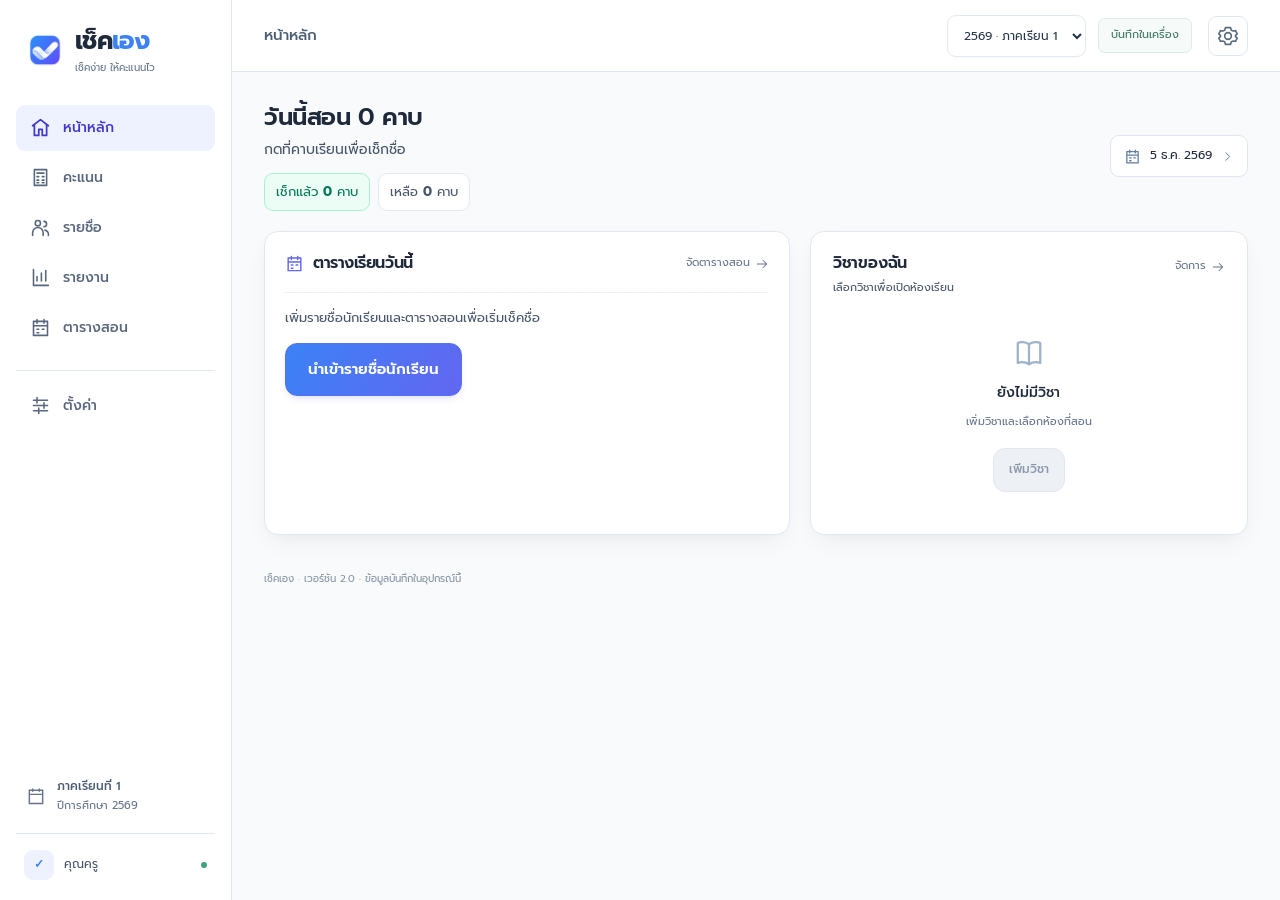
<file: index.html>
<!doctype html>
<html lang="th"><head><meta charset="utf-8"><meta name="viewport" content="width=device-width,initial-scale=1,viewport-fit=cover"><meta name="theme-color" content="#FFFFFF"><meta name="apple-mobile-web-app-capable" content="yes"><meta name="apple-mobile-web-app-status-bar-style" content="default"><title>เช็คเอง · เช็คชื่อและคะแนน</title><link rel="manifest" href="manifest.webmanifest"><link rel="icon" href="assets/saas-v80/01-checkmark.png?v=20261102" type="image/png" sizes="1254x1254"><link rel="shortcut icon" href="assets/saas-v80/01-checkmark.png?v=20261102" type="image/png"><link rel="apple-touch-icon" sizes="180x180" href="apple-touch-icon-v2.png"><meta name="apple-mobile-web-app-title" content="เช็คเอง"><link rel="stylesheet" href="ui-tokens.css"><link rel="stylesheet" href="styles.css"><link rel="stylesheet" href="modern-ui-v77.css"><script src="core.js" defer></script><script src="vendor/xlsx.full.min.js" defer></script><script src="student-import.js" defer></script><script src="report-export.js" defer></script><script src="ui-summary.js" defer></script><script src="ui-display.js" defer></script><script src="app.js" defer></script></head>
<body><a class="skip-link" href="#content" onclick="event.preventDefault();document.getElementById('content').focus()">ข้ามไปยังเนื้อหา</a><div class="app-shell"><aside id="sidebar"><a class="brand" href="#home"><img class="brand-logo" src="assets/saas-v80/01-checkmark.png" alt="โลโก้เช็คเอง" width="48" height="48"><span><span class="app-wordmark">เช็ค<span>เอง</span></span><small>เช็คง่าย ให้คะแนนไว</small></span></a><nav id="nav"></nav><div class="side-note"><b>เช็กง่าย ให้คะแนนไว</b><span>สำหรับทุกวิชา ทุกห้องเรียน</span></div><div class="sidebar-term"><svg class="icon" viewBox="0 0 24 24" fill="none" stroke="currentColor" stroke-width="1.7"><path d="M4 5h16v16H4zM4 10h16M8 3v4M16 3v4"/></svg><span><b id="sidebarTermLabel"></b><small id="sidebarYearLabel"></small></span></div><div class="side-user"><span class="avatar">✓</span><span id="teacherLabel">คุณครู</span><span class="dot"></span></div></aside><button id="menuScrim" aria-label="ปิดเมนู"></button><div class="main-shell"><header class="topbar"><button class="icon-button" id="menuButton" aria-label="เปิดเมนู">☰</button><button class="icon-button" id="backButton" aria-label="กลับหน้าแรก">‹</button><a class="coach-mobile-brand" href="#home"><img src="assets/saas-v80/01-checkmark.png" alt="" width="32" height="32"><span class="app-wordmark">เช็ค<span>เอง</span></span></a><div class="mobile-heading"><strong id="mobilePageTitle">เช็คเอง</strong><button id="contextToggle" aria-label="เปลี่ยนวิชาหรือห้องเรียน" aria-expanded="false"><small id="mobilePageSubtitle"></small></button></div><div class="topbar-right"><span id="schoolLabel"></span><select id="termSelect" aria-label="ภาคเรียน"></select><button id="syncStatus" class="sync-status">บันทึกในเครื่อง</button></div><a href="#settings" class="icon-button mobile-settings" aria-label="ตั้งค่า"><svg class="icon" viewBox="0 0 24 24" fill="none" stroke="currentColor" stroke-width="2"><path d="M9 2h6l1 3 2 1 3-.5 2 4-2 2v1l2 2-2 4-3-.5-2 1-1 3H9l-1-3-2-1-3 .5-2-4 2-2v-1l-2-2 2-4 3 .5 2-1zM12 8a4 4 0 1 0 0 8 4 4 0 0 0 0-8"/></svg></a><a class="coach-header-avatar" href="#settings" aria-label="ข้อมูลครูและตั้งค่า"><svg class="icon" viewBox="0 0 24 24" fill="none" stroke="currentColor" stroke-width="1.7"><circle cx="12" cy="8" r="4"/><path d="M4 21v-2a8 8 0 0 1 16 0v2"/></svg><span class="header-identity"><b id="headerTeacherName"></b><small id="headerTeacherSchool"></small></span></a></header><main id="content" tabindex="-1"><div class="loading">กำลังเปิดสมุด…</div></main><footer class="app-footer">เช็คเอง · เวอร์ชัน 2.0 · ข้อมูลบันทึกในอุปกรณ์นี้ <span id="saveStatus"></span></footer></div></div><nav id="mobileNav" class="mobile-nav"></nav><dialog id="dialog"><div class="dialog-head"><h2 id="dialogTitle"></h2><button class="icon-button" id="closeDialog" aria-label="ปิด">×</button></div><div id="dialogBody"></div></dialog><div id="toast" class="toast" role="status" aria-live="polite"></div><script>window.addEventListener('error',()=>{const el=document.getElementById('saveStatus');if(el)el.textContent='เกิดข้อผิดพลาด กรุณาสำรองข้อมูลแล้วเปิดใหม่';});</script></body></html>
</file>
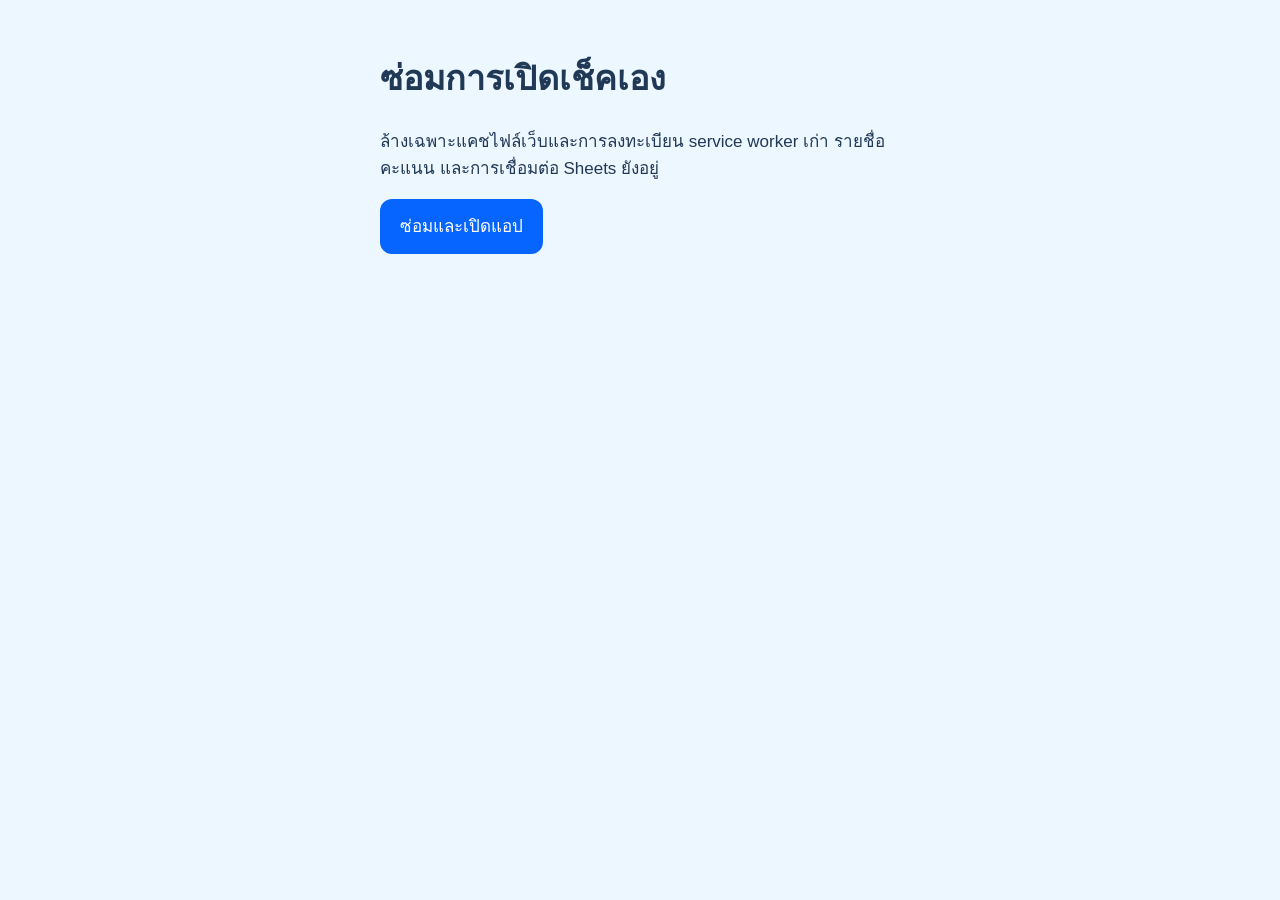
<file: repair.html>
<!doctype html><html lang="th"><head><meta charset="utf-8"><meta name="viewport" content="width=device-width,initial-scale=1"><title>ซ่อมการเปิดเช็คเอง</title><style>body{font:17px/1.6 -apple-system,BlinkMacSystemFont,sans-serif;color:#203957;background:#edf7ff;margin:0;padding:28px}main{max-width:520px;margin:auto}button{font:inherit;background:#0665ff;color:white;padding:14px 20px;border:0;border-radius:12px;min-height:48px}p{overflow-wrap:anywhere}</style></head><body><main><h1>ซ่อมการเปิดเช็คเอง</h1><p>ล้างเฉพาะแคชไฟล์เว็บและการลงทะเบียน service worker เก่า รายชื่อ คะแนน และการเชื่อมต่อ Sheets ยังอยู่</p><button id="repair">ซ่อมและเปิดแอป</button><p id="status" role="status"></p></main><script>document.getElementById('repair').onclick=async function(){this.disabled=true;const status=document.getElementById('status');try{status.textContent='กำลังซ่อมแคช…';const scope=new URL('./',location.href).href;if('serviceWorker'in navigator){const registrations=await navigator.serviceWorker.getRegistrations();await Promise.all(registrations.filter(r=>r.scope===scope).map(r=>r.unregister()));}if('caches'in window){const keys=await caches.keys();await Promise.all(keys.filter(k=>k.startsWith('checkeng-app-')).map(k=>caches.delete(k)));}location.replace(new URL('./?updated=24#home',location.href).href);}catch(e){status.textContent='ยังซ่อมไม่สำเร็จ: '+e.message;this.disabled=false;}};</script></body></html>
</file>
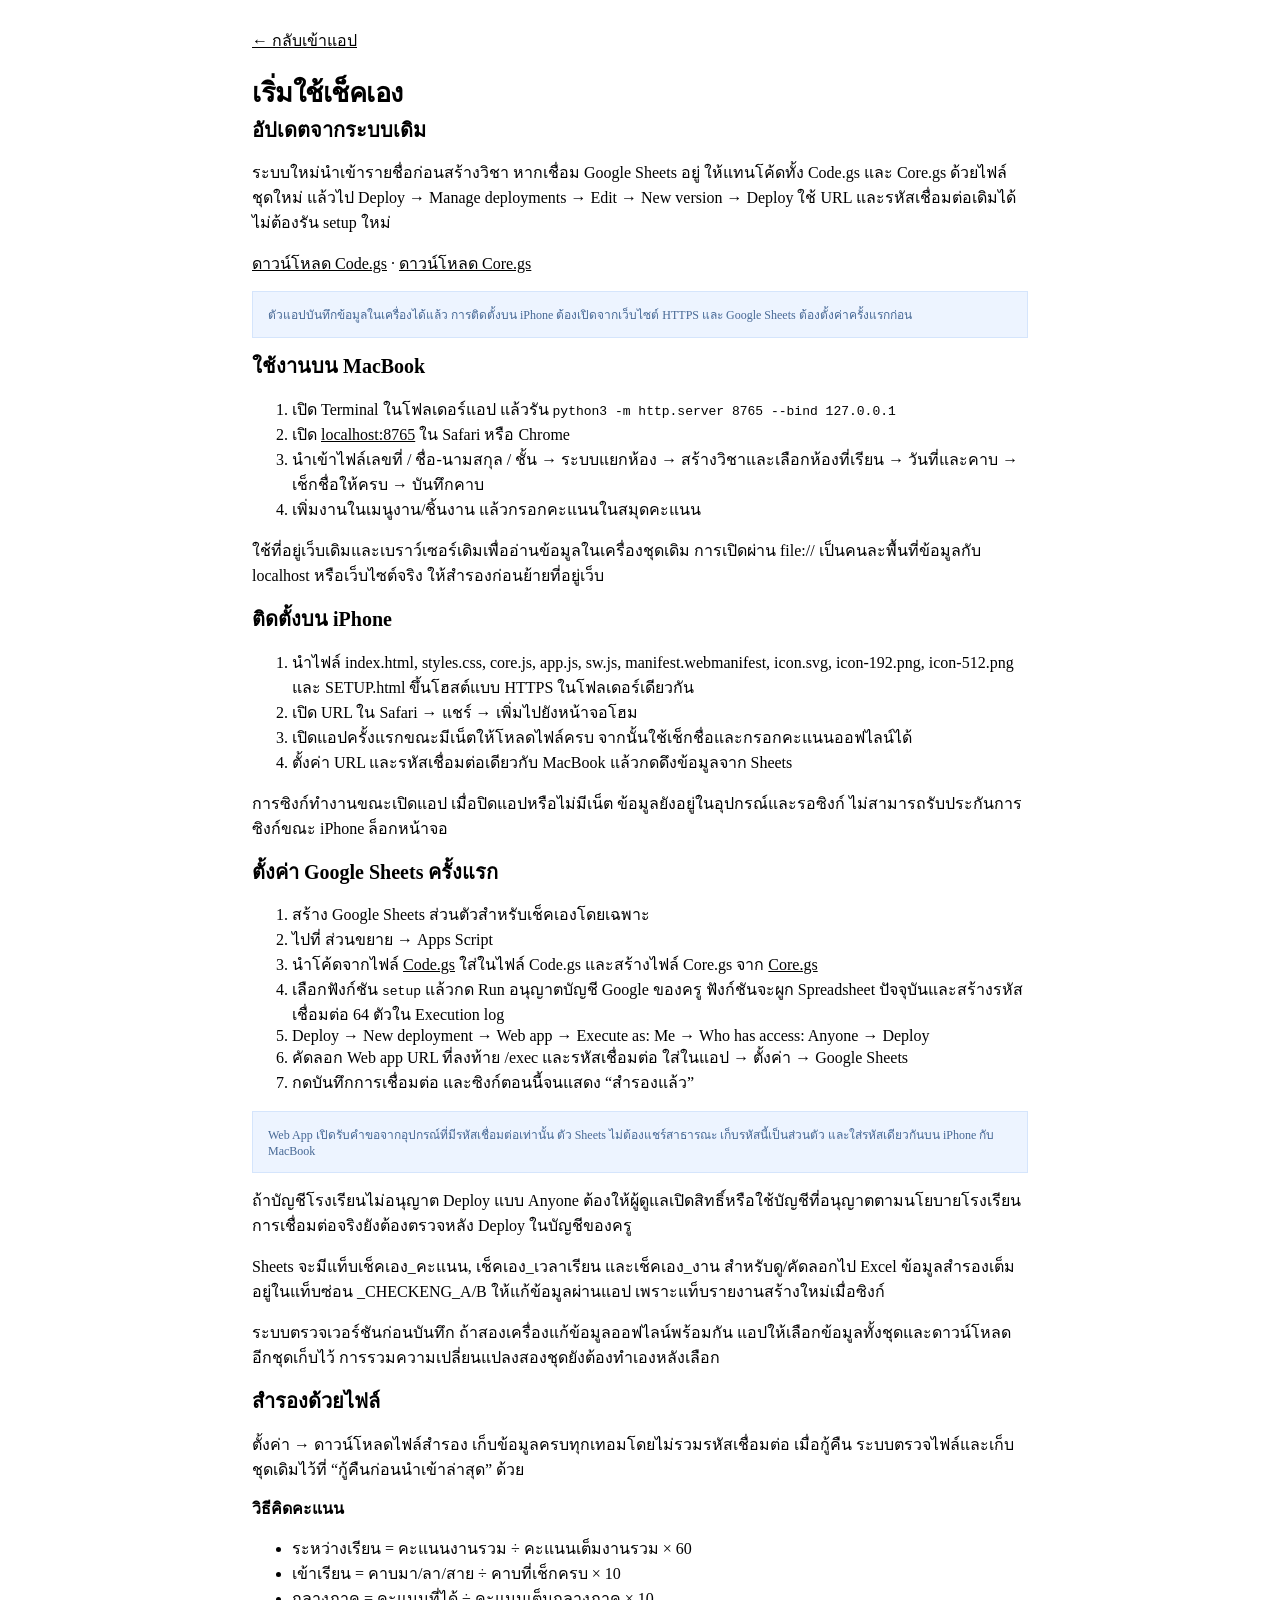
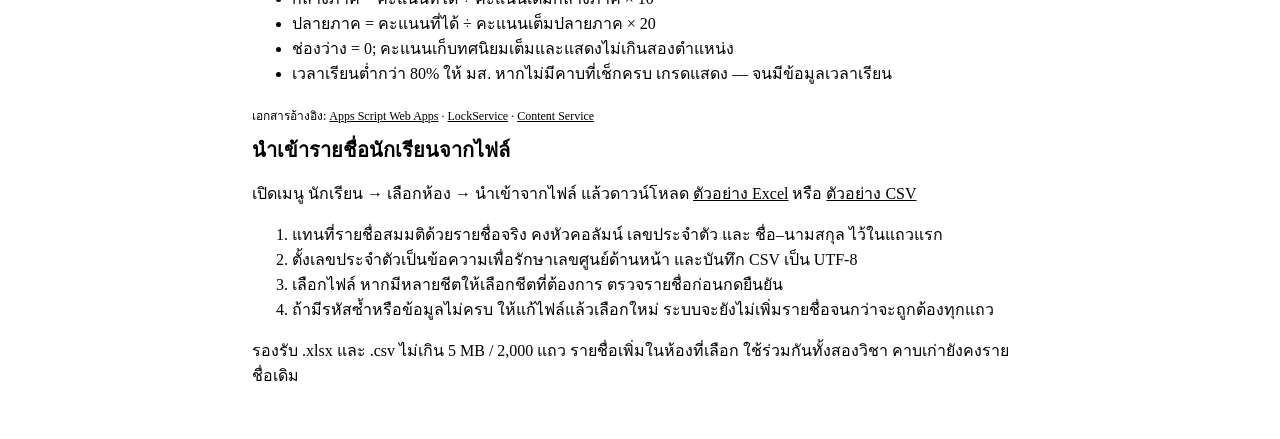
<file: SETUP.html>
<!doctype html><html lang="th"><head><meta charset="utf-8"><meta name="viewport" content="width=device-width,initial-scale=1"><title>เริ่มใช้เช็คเอง</title><link rel="stylesheet" href="styles.css"></head><body><main style="max-width:840px"><a href="index.html">← กลับเข้าแอป</a><h1 style="margin-top:24px">เริ่มใช้เช็คเอง</h1><section class="card"><h2>อัปเดตจากระบบเดิม</h2><p>ระบบใหม่นำเข้ารายชื่อก่อนสร้างวิชา หากเชื่อม Google Sheets อยู่ ให้แทนโค้ดทั้ง Code.gs และ Core.gs ด้วยไฟล์ชุดใหม่ แล้วไป Deploy → Manage deployments → Edit → New version → Deploy ใช้ URL และรหัสเชื่อมต่อเดิมได้ ไม่ต้องรัน setup ใหม่</p><a href="google-apps-script/Code.gs" download>ดาวน์โหลด Code.gs</a> · <a href="google-apps-script/Core.gs" download>ดาวน์โหลด Core.gs</a></section><div class="notice">ตัวแอปบันทึกข้อมูลในเครื่องได้แล้ว การติดตั้งบน iPhone ต้องเปิดจากเว็บไซต์ HTTPS และ Google Sheets ต้องตั้งค่าครั้งแรกก่อน</div><section class="card"><h2>ใช้งานบน MacBook</h2><ol><li>เปิด Terminal ในโฟลเดอร์แอป แล้วรัน <code>python3 -m http.server 8765 --bind 127.0.0.1</code></li><li>เปิด <a href="http://localhost:8765">localhost:8765</a> ใน Safari หรือ Chrome</li><li>นำเข้าไฟล์เลขที่ / ชื่อ-นามสกุล / ชั้น → ระบบแยกห้อง → สร้างวิชาและเลือกห้องที่เรียน → วันที่และคาบ → เช็กชื่อให้ครบ → บันทึกคาบ</li><li>เพิ่มงานในเมนูงาน/ชิ้นงาน แล้วกรอกคะแนนในสมุดคะแนน</li></ol><p>ใช้ที่อยู่เว็บเดิมและเบราว์เซอร์เดิมเพื่ออ่านข้อมูลในเครื่องชุดเดิม การเปิดผ่าน file:// เป็นคนละพื้นที่ข้อมูลกับ localhost หรือเว็บไซต์จริง ให้สำรองก่อนย้ายที่อยู่เว็บ</p></section><section class="card" style="margin-top:18px"><h2>ติดตั้งบน iPhone</h2><ol><li>นำไฟล์ index.html, styles.css, core.js, app.js, sw.js, manifest.webmanifest, icon.svg, icon-192.png, icon-512.png และ SETUP.html ขึ้นโฮสต์แบบ HTTPS ในโฟลเดอร์เดียวกัน</li><li>เปิด URL ใน Safari → แชร์ → เพิ่มไปยังหน้าจอโฮม</li><li>เปิดแอปครั้งแรกขณะมีเน็ตให้โหลดไฟล์ครบ จากนั้นใช้เช็กชื่อและกรอกคะแนนออฟไลน์ได้</li><li>ตั้งค่า URL และรหัสเชื่อมต่อเดียวกับ MacBook แล้วกดดึงข้อมูลจาก Sheets</li></ol><p>การซิงก์ทำงานขณะเปิดแอป เมื่อปิดแอปหรือไม่มีเน็ต ข้อมูลยังอยู่ในอุปกรณ์และรอซิงก์ ไม่สามารถรับประกันการซิงก์ขณะ iPhone ล็อกหน้าจอ</p></section><section class="card" style="margin-top:18px"><h2>ตั้งค่า Google Sheets ครั้งแรก</h2><ol><li>สร้าง Google Sheets ส่วนตัวสำหรับเช็คเองโดยเฉพาะ</li><li>ไปที่ ส่วนขยาย → Apps Script</li><li>นำโค้ดจากไฟล์ <a href="google-apps-script/Code.gs" download>Code.gs</a> ใส่ในไฟล์ Code.gs และสร้างไฟล์ Core.gs จาก <a href="google-apps-script/Core.gs" download>Core.gs</a></li><li>เลือกฟังก์ชัน <code>setup</code> แล้วกด Run อนุญาตบัญชี Google ของครู ฟังก์ชันจะผูก Spreadsheet ปัจจุบันและสร้างรหัสเชื่อมต่อ 64 ตัวใน Execution log</li><li>Deploy → New deployment → Web app → Execute as: Me → Who has access: Anyone → Deploy</li><li>คัดลอก Web app URL ที่ลงท้าย /exec และรหัสเชื่อมต่อ ใส่ในแอป → ตั้งค่า → Google Sheets</li><li>กดบันทึกการเชื่อมต่อ และซิงก์ตอนนี้จนแสดง “สำรองแล้ว”</li></ol><div class="notice">Web App เปิดรับคำขอจากอุปกรณ์ที่มีรหัสเชื่อมต่อเท่านั้น ตัว Sheets ไม่ต้องแชร์สาธารณะ เก็บรหัสนี้เป็นส่วนตัว และใส่รหัสเดียวกันบน iPhone กับ MacBook</div><p>ถ้าบัญชีโรงเรียนไม่อนุญาต Deploy แบบ Anyone ต้องให้ผู้ดูแลเปิดสิทธิ์หรือใช้บัญชีที่อนุญาตตามนโยบายโรงเรียน การเชื่อมต่อจริงยังต้องตรวจหลัง Deploy ในบัญชีของครู</p><p>Sheets จะมีแท็บเช็คเอง_คะแนน, เช็คเอง_เวลาเรียน และเช็คเอง_งาน สำหรับดู/คัดลอกไป Excel ข้อมูลสำรองเต็มอยู่ในแท็บซ่อน _CHECKENG_A/B ให้แก้ข้อมูลผ่านแอป เพราะแท็บรายงานสร้างใหม่เมื่อซิงก์</p><p>ระบบตรวจเวอร์ชันก่อนบันทึก ถ้าสองเครื่องแก้ข้อมูลออฟไลน์พร้อมกัน แอปให้เลือกข้อมูลทั้งชุดและดาวน์โหลดอีกชุดเก็บไว้ การรวมความเปลี่ยนแปลงสองชุดยังต้องทำเองหลังเลือก</p></section><section class="card" style="margin-top:18px"><h2>สำรองด้วยไฟล์</h2><p>ตั้งค่า → ดาวน์โหลดไฟล์สำรอง เก็บข้อมูลครบทุกเทอมโดยไม่รวมรหัสเชื่อมต่อ เมื่อกู้คืน ระบบตรวจไฟล์และเก็บชุดเดิมไว้ที่ “กู้คืนก่อนนำเข้าล่าสุด” ด้วย</p><h3>วิธีคิดคะแนน</h3><ul><li>ระหว่างเรียน = คะแนนงานรวม ÷ คะแนนเต็มงานรวม × 60</li><li>เข้าเรียน = คาบมา/ลา/สาย ÷ คาบที่เช็กครบ × 10</li><li>กลางภาค = คะแนนที่ได้ ÷ คะแนนเต็มกลางภาค × 10</li><li>ปลายภาค = คะแนนที่ได้ ÷ คะแนนเต็มปลายภาค × 20</li><li>ช่องว่าง = 0; คะแนนเก็บทศนิยมเต็มและแสดงไม่เกินสองตำแหน่ง</li><li>เวลาเรียนต่ำกว่า 80% ให้ มส. หากไม่มีคาบที่เช็กครบ เกรดแสดง — จนมีข้อมูลเวลาเรียน</li></ul></section><p style="margin-top:20px;font-size:12px">เอกสารอ้างอิง: <a href="https://developers.google.com/apps-script/guides/web">Apps Script Web Apps</a> · <a href="https://developers.google.com/apps-script/reference/lock/lock-service">LockService</a> · <a href="https://developers.google.com/apps-script/guides/content">Content Service</a></p><section><h2>นำเข้ารายชื่อนักเรียนจากไฟล์</h2><p>เปิดเมนู นักเรียน → เลือกห้อง → นำเข้าจากไฟล์ แล้วดาวน์โหลด <a href="templates/students-example.xlsx" download>ตัวอย่าง Excel</a> หรือ <a href="templates/students-example.csv" download>ตัวอย่าง CSV</a></p><ol><li>แทนที่รายชื่อสมมติด้วยรายชื่อจริง คงหัวคอลัมน์ เลขประจำตัว และ ชื่อ–นามสกุล ไว้ในแถวแรก</li><li>ตั้งเลขประจำตัวเป็นข้อความเพื่อรักษาเลขศูนย์ด้านหน้า และบันทึก CSV เป็น UTF-8</li><li>เลือกไฟล์ หากมีหลายชีตให้เลือกชีตที่ต้องการ ตรวจรายชื่อก่อนกดยืนยัน</li><li>ถ้ามีรหัสซ้ำหรือข้อมูลไม่ครบ ให้แก้ไฟล์แล้วเลือกใหม่ ระบบจะยังไม่เพิ่มรายชื่อจนกว่าจะถูกต้องทุกแถว</li></ol><p>รองรับ .xlsx และ .csv ไม่เกิน 5 MB / 2,000 แถว รายชื่อเพิ่มในห้องที่เลือก ใช้ร่วมกันทั้งสองวิชา คาบเก่ายังคงรายชื่อเดิม</p></section></main></body></html>
</file>
<file: ui-tokens.css>
/* Global design tokens. Change these values to theme every app page. */
:root {
  --brand-pink:#f58ab5; --brand-yellow:#ffd357; --brand-green:#62c957;
  --brand-wash:linear-gradient(120deg,#e1f3ff 0%,#f8faff 55%,#ffedf5 100%);
  /* Text and surfaces */
  --blue: #168de2;
  --navy: #173957;
  --ink: #213e58;
  --muted: #647f97;
  --line: #dfedff;
  --wash: #f4f9ff;
  --surface: #fff;
  --surface-soft: #f8fcff;
  --surface-tint: #edf6ff;
  --border-control: #cee3ff;
  --text-on-color: #fff;
  --focus: #75c8ff;
  /* Actions */
  --primary-start: #47b2f5;
  --primary-end: #1685d8;
  --primary-fill: linear-gradient(165deg, var(--primary-start), var(--primary-end));
  --green: #35bd68;
  --success-start: #73cf54;
  --success-end: #24ae67;
  --success-fill: linear-gradient(160deg, var(--success-start), var(--success-end));
  --red: #ef699a;
  --danger-start: #ffa0c2;
  --danger-end: #ed669b;
  --danger-fill: linear-gradient(150deg, var(--danger-start), var(--danger-end));
  --warning-start: #ffdf72;
  --warning-end: #f7b928;
  --warning-fill: linear-gradient(150deg, var(--warning-start), var(--warning-end));
  /* Semantic states used by badges, counters and student profiles */
  --success-soft: #e1fbef;
  --success-text: #008442;
  --danger-soft: #ffedf3;
  --danger-text: #c42149;
  --danger-line: #ffd7e2;
  --warning-soft: #fff4d9;
  --warning-text: #a86200;
  --neutral-soft: #e8f1ff;
  --neutral-text: #21599d;
  --leave-soft: #f0e6ff;
  --leave-text: #8752c8;
  --skip-soft: #ffeedb;
  --skip-text: #a95a16;
  /* Geometry, spacing and type */
  --radius-small: 10px;
  --radius-control: 14px;
  --radius-panel: 18px;
  --radius-card: 22px;
  --radius-hero: 24px;
  --radius-round: 50%;
  --space-1: 4px;
  --space-2: 8px;
  --space-3: 12px;
  --space-4: 16px;
  --space-5: 20px;
  --space-6: 24px;
  --touch-target: 44px;
  --font-family: -apple-system, BlinkMacSystemFont, 'Segoe UI', Tahoma, sans-serif;
  --font-body: 14px;
  --font-small: 12px;
  --font-title: 32px;
  --font-section: 20px;
  --font-weight-action: 700;
  --shadow: 0 5px 20px #4491b410;
  --shadow-action: 0 4px 12px #168de222, inset 0 2px 2px #ffffff33;
  --nav-offset: calc(72px + env(safe-area-inset-bottom, 0px));
}

@media(max-width:850px) {
  :root { --font-title:24px; }
}
</file>
<file: styles.css>
/* Reference dashboard: soft surfaces, vivid actions, and compact touch controls. */

*{box-sizing:border-box}
[hidden]{display:none!important}
body{margin:0;font:var(--font-body)/1.55 var(--font-family);color:var(--ink);background:var(--wash)}
button,input,select,textarea{font:inherit}
button,a,select{touch-action:manipulation;-webkit-tap-highlight-color:transparent}
button{cursor:pointer}button:disabled{opacity:.42;cursor:not-allowed}a{color:var(--blue)}
button:focus-visible,a:focus-visible{outline:3px solid #86b4ff;outline-offset:3px}
input,select,textarea{max-width:100%;border:1px solid #cbdcf7;border-radius:var(--radius-small);padding:10px 12px;color:var(--ink);background:#fff;min-height:44px}
input:focus,select:focus,textarea:focus{outline:2px solid #89b7ff;outline-offset:1px}
input[type=checkbox]{width:20px;height:20px;min-height:0;accent-color:var(--blue)}
textarea{width:100%;min-height:125px;resize:vertical}
label{display:block;font-size:13px;font-weight:600}label input,label select,label textarea{display:block;width:100%;margin-top:6px}
label.check{display:flex;align-items:center;gap:10px;font-weight:400}label.check input{width:20px;margin:0}
h1,h2,h3,p{margin-top:0}h1{font-size:27px;line-height:1.25;margin-bottom:6px;letter-spacing:-.5px}h2{font-size:20px;line-height:1.35}h3{font-size:16px;line-height:1.4}small{font-size:12px}.muted{color:var(--muted)}
.icon{width:22px;height:22px;display:inline-block;flex:none;vertical-align:middle}
.app-shell{display:grid;grid-template-columns:224px minmax(0,1fr);min-height:100vh}
#sidebar{background:#fff;padding:26px 15px 18px;position:sticky;top:0;height:100dvh;display:flex;flex-direction:column;border-right:1px solid var(--line);z-index:30;overflow:auto}
.brand{display:flex;align-items:center;gap:10px;text-decoration:none;color:var(--blue);font-size:29px;font-weight:850;line-height:1.1;padding:0 10px 28px}.brand small{display:block;color:var(--muted);font-size:13px;letter-spacing:1px;margin-top:6px}.brand-check{display:grid;place-items:center;background:var(--blue);color:#fff;width:42px;height:42px;border-radius:var(--radius-control);font-size:29px;box-shadow:0 5px 12px #0665ff25}
.nav-item{display:flex;align-items:center;gap:var(--space-3);padding:13px 15px;min-height:48px;color:#536892;text-decoration:none;border-radius:var(--radius-control);font-weight:600;margin:3px 0}.nav-item.active{background:#e7f0ff;color:var(--blue)}.nav-item:hover{background:#f0f5ff}.nav-item.active .icon{stroke-width:2.4}.side-note{margin-top:auto;padding:28px 12px 20px;text-align:center}.side-note b,.side-note span{display:block}.side-note span{color:var(--muted);font-size:11px;margin-top:5px}.side-user{display:flex;align-items:center;gap:10px;border-top:1px solid var(--line);padding:17px 8px 0;font-size:13px}.dot{width:8px;height:8px;border-radius:50%;background:var(--green);margin-left:auto}.main-shell{min-width:0}
.topbar{height:72px;display:flex;align-items:center;gap:var(--space-3);background:#ffffffd9;border-bottom:1px solid var(--line);padding:0 30px}.topbar-right{display:flex;gap:var(--space-3);align-items:center;margin-left:auto}#schoolLabel{font-size:13px;font-weight:600}.topbar select{font-size:13px;background:#f3f7ff;border-color:var(--line);max-width:230px}.sync-status{background:#eaf8f1;color:#007e4a;border:1px solid #c4edda;padding:7px 12px;min-height:36px;border-radius:var(--radius-small);font-size:12px}.sync-status.dirty{background:#fff4df;border-color:#f6deb0;color:#98680b}.sync-status.error{background:#ffebef;border-color:#fac7d2;color:#bc3555}
.icon-button{width:44px;height:44px;display:inline-grid;place-items:center;border:0;background:transparent;border-radius:var(--radius-small);color:var(--ink);font-size:26px;text-decoration:none;flex:none}.icon-button:hover{background:#eaf2ff}.mobile-heading,.mobile-settings,#backButton,#menuButton,#menuScrim{display:none}
main{max-width:1360px;margin:auto;padding:28px 32px 35px}.app-footer{padding:0 32px 20px;font-size:11px;color:var(--muted)}#saveStatus{margin-left:8px}.heading{display:flex;align-items:center;justify-content:space-between;gap:var(--space-4);margin-bottom:20px;flex-wrap:wrap}.heading p{font-size:13px;color:var(--muted);margin-bottom:0}.heading h2{margin-bottom:0}
.button{display:inline-flex;align-items:center;justify-content:center;gap:7px;min-height:44px;border:1px solid #d8e5f9;border-radius:var(--radius-small);padding:10px 15px;background:#edf3ff;color:#25569b;font-size:13px;font-weight:650;text-decoration:none;white-space:nowrap}.button:hover{filter:brightness(.97)}.button.primary{background:var(--blue);color:#fff;border-color:var(--blue);box-shadow:0 4px 10px #0665ff1c}.button.green{background:var(--green);color:#fff;border-color:var(--green)}.button.red{background:#ffedf1;color:#cf3459;border-color:#ffd8e3}.button.small{min-height:40px;font-size:12px;padding:8px 12px}.button.link{background:none;border:0;color:var(--blue);padding:0;min-height:36px}.button .icon{width:20px;height:20px}.actions{display:flex;align-items:center;flex-wrap:wrap;gap:var(--space-2)}
.card,.board,.list-item,.weekday{background:#fff;border:1px solid var(--line);border-radius:var(--radius-control);box-shadow:var(--shadow)}.card{padding:var(--space-5)}.board{overflow:hidden}.card-title{display:flex;align-items:center;gap:9px;font-size:16px;font-weight:750;margin-bottom:16px}.card-title .icon{color:var(--blue)}.board-head{display:flex;justify-content:space-between;align-items:center;padding:var(--space-5);gap:var(--space-3);flex-wrap:wrap}.room-title{display:flex;align-items:center;gap:var(--space-3)}.room-title h2{margin:0;font-size:22px}.room-title small{color:var(--muted)}.room-title>.icon{width:43px;height:43px;background:var(--blue);color:#fff;border-radius:var(--radius-control);padding:9px}
.course-strip{display:flex;gap:var(--space-3);margin-bottom:18px;min-width:0}.subject-banner{display:flex;align-items:center;gap:11px;min-width:220px;padding:13px 16px;border-radius:var(--radius-control);background:#fff0e2;border:1px solid #ffe1bd}.subject-banner .sport{display:grid;place-items:center;width:44px;height:44px;background:#ff9700;color:#fff;border-radius:var(--radius-control)}.subject-banner select{background:transparent;border:0;padding:0;min-height:30px;font-size:17px;font-weight:750;width:150px}.subject-banner small{display:block;color:#946a42;font-size:10px}.rooms-strip{display:flex;align-items:stretch;gap:9px;flex:1;overflow:auto;padding:3px;min-width:0}.room-chip{flex:none;min-width:92px;min-height:65px;padding:10px 15px;background:#e8f2ff;border:1px solid #c8dfff;color:#245a9c;border-radius:var(--radius-control);text-align:left}.room-chip strong{font-size:15px}.room-chip small{display:block;font-size:10px;margin-top:2px}.room-chip.active{background:var(--blue);color:#fff;border-color:var(--blue);box-shadow:0 0 0 2px #c8ddff}.room-add{min-width:44px;border:1px dashed #a9c7ed;background:#fff;border-radius:var(--radius-control);color:var(--blue);font-size:24px}
/* Home */
body[data-page=home]{background:#eaf8ff}body[data-page=home] .main-shell{background:linear-gradient(180deg,#d8f2ff,#eaf8ff 950px)}body[data-page=home] .topbar{background:#e1f3ff;border:0}
.dashboard-banner{position:relative;display:flex;align-items:center;min-height:255px;border-radius:var(--radius-card);overflow:hidden;background:var(--brand-wash);margin-bottom:20px;padding:32px 34px;isolation:isolate}.dashboard-banner:before{content:'';position:absolute;inset:0;background:linear-gradient(90deg,#def5ffe6,transparent 70%);z-index:-1}.hero-copy{width:65%}.dashboard-banner h1{font-size:62px;font-weight:850;color:#145a80;margin:0;line-height:1.2;letter-spacing:-2px;text-shadow:0 3px #fff}.dashboard-banner h1 i{font-style:normal;display:inline-grid;place-items:center;vertical-align:middle;margin-left:7px;font-size:27px;width:43px;height:43px;border-radius:50%;background:#48c68c;color:#fff;box-shadow:0 0 0 2px #fff6}.dashboard-banner p{font-size:16px;color:#397da0;margin:13px 0 0}.hero-links{position:absolute;top:15px;right:16px;display:flex;gap:13px}.hero-links a{width:36px;height:36px;display:grid;place-items:center;color:#1e5676;text-decoration:none;font-size:23px;font-weight:700;border:1.5px solid #477998;border-radius:50%;background:#e0f5ffbc}.hero-links .icon{width:23px;height:23px}
.dashboard-section-title{display:flex;align-items:center;justify-content:space-between;gap:var(--space-3);margin-bottom:16px}.dashboard-section-title h2{font-size:24px;margin:0;color:#1b344f}.story-date{display:flex;align-items:center;gap:18px;padding:22px 24px;background:#fcfeff;border-radius:var(--radius-card);margin-bottom:30px;border:0}.date-calendar{color:#2688ff;display:grid;place-items:center;width:42px;flex:none}.date-calendar .icon{width:36px;height:36px;stroke-width:2}.story-date>div{flex:1;min-width:0}.story-date b{font-size:19px;color:#1d344f}.story-date p{font-size:16px;color:#6785a5;margin:3px 0 0}.home-date-picker{position:relative;display:grid;place-items:center;width:44px;min-height:44px;color:#1b5b83;cursor:pointer;flex:none}.home-date-picker input{position:absolute;inset:0;width:100%;height:100%;opacity:0;cursor:pointer;margin:0}.chevron{font-size:32px;line-height:1}
.subjects-section{margin-bottom:27px}.subject-grid{display:grid;grid-template-columns:1fr 1fr;gap:14px}.subject-card{display:flex;align-items:center;gap:17px;text-align:left;min-width:0;width:100%;min-height:119px;padding:21px;border-radius:var(--radius-card);border:1px solid #cbefdc;background:linear-gradient(115deg,#dff8ec,#effbf5);color:#1d3652}.subject-card.subject-1{background:linear-gradient(115deg,#ffe3eb,#fff1f5);border-color:#ffdae4}.subject-symbol{display:grid;place-items:center;width:64px;height:64px;border-radius:var(--radius-panel);background:linear-gradient(145deg,#95e3c5,#54cca4);flex:none}.subject-symbol svg{width:52px;height:52px}.subject-1 .subject-symbol{background:linear-gradient(145deg,#ffcad5,#ffadbE)}.subject-copy{min-width:0;flex:1}.subject-copy b{display:block;font-size:23px;line-height:1.4}.subject-copy>small{display:block;font-size:16px;color:#6486a4;margin-top:7px}.subject-card .chevron{color:#23a981;font-size:35px}.subject-1 .chevron{color:#f35e7c}
.today-todo{margin-bottom:20px}.today-todo .dashboard-section-title>a{font-size:14px;text-decoration:none;white-space:nowrap}.today-list{border-radius:var(--radius-card);background:#fcfeff;padding:13px 17px}.today-list>button{display:flex;align-items:center;gap:9px;width:100%;border:0;border-bottom:1px solid #e0ebf4;background:transparent;color:var(--ink);padding:12px 2px;text-align:left;min-height:52px;font-size:13px}.today-list>button:last-child{border:0}.period-index{display:grid;place-items:center;background:#e0edfb;color:#2e6596;width:29px;height:29px;border-radius:50%;font-weight:700;font-size:16px;flex:none}.period-index.done{background:#368bff;color:#fff}.todo-period{color:#6480a3;white-space:nowrap;font-size:12px}.todo-subject{display:grid;place-items:center;width:28px;height:28px;background:#6bd9b6;color:#fff;border-radius:var(--radius-small);flex:none}.todo-subject .icon{width:20px;height:20px}.todo-subject.pe{background:#ffa8bc}.todo-course{flex:1;min-width:0;font-weight:650}.todo-course small{display:inline;font-size:11px;color:#6480a3;margin-left:5px}.today-list .badge{color:#2889e9;background:#e9f4ff;flex:none}.home-empty{padding:15px 0;color:#6785a5}.home-empty p{margin-bottom:12px;font-size:15px}
/* Course screens */
.course-tabs{display:flex;gap:5px;padding:5px;background:#eaf1fc;border:1px solid var(--line);border-radius:var(--radius-control);margin-bottom:18px}.course-tabs a{flex:1;min-height:44px;display:grid;place-items:center;text-decoration:none;border-radius:var(--radius-small);color:#57729e;font-weight:700}.course-tabs a.active{background:var(--blue);color:#fff}.attendance-board,.score-board{max-width:1080px;margin-inline:auto}.session-control{display:flex;align-items:center;gap:14px;padding:14px 17px;margin:0 17px;background:#fbfdff;border:1px solid var(--line);border-radius:var(--radius-control)}.session-symbol{color:var(--blue);background:#e9f2ff;width:40px;height:40px;display:grid;place-items:center;border-radius:var(--radius-small)}.session-symbol .icon{width:28px;height:28px}.session-control>div{flex:1;min-width:0}.session-control b{font-size:15px}.date-control{display:flex;align-items:center;gap:7px;flex-wrap:wrap}.date-control input,.date-control select{font-size:12px;min-height:36px;padding:5px 8px;border:0;background:#eaf2ff;color:#3d619a;border-radius:6px}.session-control .date-control{margin-top:4px}.attendance-counts{display:grid;grid-template-columns:repeat(6,minmax(0,1fr));gap:9px;padding:15px 17px 8px}.attendance-board .attendance-counts{grid-template-columns:repeat(4,minmax(0,1fr))}.status-count{display:grid;gap:3px;text-align:center;padding:11px 5px;background:var(--status-bg,#edf2ff);color:var(--status-color,#344e8e);border-radius:var(--radius-control)}.status-count span{font-size:12px}.status-count b{font-size:27px;line-height:1.2}.status-count small{font-size:10px}.present{--status-bg:#dcfaee;--status-color:#009d60}.absent{--status-bg:#ffebf1;--status-color:#ed335d}.late{--status-bg:#fff4dc;--status-color:#d08700}.leave{--status-bg:#f0e6ff;--status-color:#8752c8}.skip{--status-bg:#ffeedb;--status-color:#cc7220}.pending,.total{--status-bg:#edf2ff;--status-color:#243761}.attendance-extras{padding:0 17px 10px;color:var(--muted);font-size:11px}.attendance-tools{display:flex;gap:var(--space-2);padding:0 17px 12px}.search-field{display:flex;align-items:center;gap:var(--space-2);background:#edf4ff;border:1px solid #dfeafa;border-radius:var(--radius-small);padding:0 11px;flex:1;min-width:0}.search-field .icon{color:#5074ab;width:21px;height:21px}.search-field input{border:0;background:transparent;padding:9px 0;min-width:0;flex:1;width:100%;outline-offset:3px;font-size:14px;min-height:44px}.search-field input::placeholder{color:#6580b0}.quick-tool{width:44px;min-height:44px;padding:9px}.quick-tool .icon{color:#233b6c}.attendance-roster-head,.attendance-row{display:grid;grid-template-columns:26px minmax(0,1fr) auto;align-items:center;gap:10px;padding:9px 17px}.attendance-roster-head{background:#eaf1fc;font-size:12px;color:#2f497b;min-height:38px}.attendance-roster-head>div{display:grid;grid-template-columns:repeat(3,48px) 34px;gap:7px;text-align:center}.attendance-row{min-height:59px;border-bottom:1px solid #edf2fa;background:#fff}.attendance-row:nth-child(odd){background:#f8fbff}.attendance-row:last-child{border:0}.student-number{font-size:12px;color:#51688e}.person{display:flex;align-items:center;gap:var(--space-2);min-width:0}.person-link{border:0;background:transparent;color:inherit;text-align:left;padding:0;cursor:pointer;min-width:0;font:inherit}.person-link:hover b{color:var(--blue)}.person>span:not(.avatar){min-width:0}.person b{display:block;font-size:14px;line-height:1.35;white-space:normal;overflow-wrap:anywhere;color:#20355d}.person small{display:block;color:#7187ac;font-size:10px}.avatar{width:34px;height:34px;display:inline-grid;place-items:center;border-radius:50%;background:#e2edff;color:#3b6ab0;flex:none;font-weight:750}.student-avatar{overflow:hidden;position:relative}.student-avatar img{width:100%;height:100%;object-fit:contain;display:block}.status-buttons{display:flex;align-items:center;gap:7px}.status-key{width:48px;height:44px;min-height:44px;padding:0;border:0;display:grid;place-items:center;border-radius:var(--radius-small);flex:none;position:relative;color:#fff;background:var(--status-color)}.status-key.present{background:linear-gradient(145deg,#05cb84,#00b26b)}.status-key.absent{background:linear-gradient(145deg,#ff7c95,#ff5174)}.status-key.late{background:linear-gradient(145deg,#ffd343,#ffba00)}.status-key span{font-size:25px;line-height:1;font-weight:500}.status-key small{display:none}.status-key.selected{box-shadow:inset 0 0 0 3px #fff,0 0 0 2px #193c78}.status-key:active{transform:scale(.96)}.attendance-more{width:34px;min-height:44px;padding:0;border:0;background:#eef4fd;font-size:20px;color:#446393}.attendance-more.leave,.attendance-more.skip{font-size:12px;background:var(--status-bg);color:var(--status-color)}.attendance-save{display:flex;align-items:center;justify-content:space-between;flex-wrap:wrap;gap:var(--space-3);padding:15px 17px;border-top:1px solid var(--line);background:#fbfdff}.attendance-save>span{font-size:11px;color:var(--muted)}.attendance-save>div{display:flex;gap:var(--space-2)}.attendance-save .button{min-height:50px}.attendance-save .button.green{min-width:210px}.quick-status-grid{display:grid;grid-template-columns:1fr 1fr;gap:var(--space-3)}.quick-status{display:grid;gap:7px;border:0;border-radius:var(--radius-control);padding:var(--space-5);background:var(--status-bg);color:var(--status-color);font-size:17px}.quick-status span{font-size:35px}#attendanceNoMatch{text-align:center;padding:var(--space-5)}
.score-select-label{display:flex;align-items:center;gap:var(--space-3);padding:17px;border-bottom:1px solid var(--line);font-size:12px;color:#617ba4}.score-task-symbol{width:45px;height:45px;display:grid;place-items:center;border-radius:var(--radius-small);background:linear-gradient(140deg,#bb6aff,#923eff);color:white;flex:none}.score-task-symbol .icon{width:27px;height:27px}.score-choice{display:block;min-width:0;flex:1}.score-choice select{display:block;width:100%;border:0;padding:1px 20px 1px 0;margin:2px 0 0;min-height:30px;background:transparent;color:#273963;font-size:15px;font-weight:700}.score-mode-tabs{display:flex;gap:var(--space-1);padding:12px 17px;background:#fff}.score-mode{flex:1;border:0;border-radius:var(--radius-small);padding:10px 6px;background:#edf3ff;color:#294878;font-weight:700;min-height:44px;font-size:13px}.score-mode.active{background:var(--blue);color:#fff}.score-search{padding:0 17px 12px}.score-save-bar{padding:15px 17px;background:#fbfdff;display:flex;justify-content:flex-end;border-top:1px solid var(--line)}.score-save-bar .button{min-height:50px;min-width:225px}.weights{display:flex;flex-wrap:wrap;gap:7px;margin-bottom:15px}.weights span{background:#e8f0ff;color:#52719d;padding:7px 10px;border-radius:var(--radius-small);font-size:11px}.table-scroll{overflow:auto;-webkit-overflow-scrolling:touch}table{width:100%;border-collapse:collapse;font-size:13px}th{padding:13px 12px;text-align:left;white-space:nowrap;background:#eaf1fc;font-size:12px;color:#2b4978;border-bottom:1px solid var(--line)}td{padding:10px 12px;white-space:nowrap;border-bottom:1px solid #eaf0fa}tbody tr:nth-child(even){background:#f8fbff}tr:last-child td{border-bottom:0}.score-input{width:80px;min-height:44px;text-align:center;font-size:16px;border-radius:var(--radius-small);background:#fff;padding:7px 8px}.score-input:placeholder-shown{border-color:#ffcedb;background:#fff4f7;color:#d54a6b}.score-table th small{display:block;font-size:10px;color:#6d83a8}.score-table .person{min-width:150px}.score-more{border:0;background:transparent;color:#20355d;font-size:22px;min-height:44px;width:30px;padding:0}.score-more-column{width:36px;padding-inline:4px}.score-table .total,.dashboard-table .total{background:#dcfaee;color:#00985a;border-radius:var(--radius-small);padding:4px 8px;font-weight:750}.score-stats{display:grid;grid-template-columns:repeat(2,minmax(0,1fr));gap:var(--space-3);padding:17px}.score-stat{display:grid;gap:5px;border:1px solid var(--line);padding:17px;border-radius:var(--radius-control);background:#f5f8ff}.score-stat b{color:var(--blue)}.score-stat small{color:var(--muted)}
.term-score-table{min-width:980px}.term-score-table .person{min-width:190px}.term-score-table th:first-child{min-width:220px}.report-tabs{display:flex;gap:var(--space-2);margin-bottom:10px}.report-tabs .button{flex:1;min-height:46px}.report-export-hint{font-size:12px;color:var(--muted);margin:0 0 16px}body[data-page=reports] .heading .actions .button{min-height:46px}body[data-page=reports] .table-scroll{padding-bottom:4px}body[data-page=reports] table .total{background:#dcfaee;color:#00985a;padding:4px 8px;border-radius:var(--radius-small)}
/* Student profile */
dialog{border:1px solid var(--line);border-radius:var(--radius-panel);background:#fff;box-shadow:0 25px 100px #10265040;padding:0;width:calc(100% - 28px);max-width:590px;max-height:90dvh;color:var(--ink)}dialog::backdrop{background:#10264b65;backdrop-filter:blur(3px)}.dialog-head{display:flex;align-items:center;justify-content:space-between;gap:10px;padding:15px 20px;border-bottom:1px solid var(--line)}.dialog-head h2{font-size:18px;margin:0}#dialogBody{padding:var(--space-5);overflow:auto;max-height:calc(90dvh - 75px)}.student-profile-head{display:flex;align-items:center;gap:13px;padding:5px 0 17px}.profile-avatar{width:72px;height:72px}.student-profile-head>div{flex:1;min-width:0}.student-profile-head h2{font-size:19px;margin:0 0 4px;overflow-wrap:anywhere}.student-profile-head p{font-size:12px;color:#5f7cad;margin:0}.student-profile-head>.badge{align-self:flex-start;margin-top:8px}.student-profile-tabs{display:flex;gap:5px;margin-bottom:20px;overflow:auto}.student-profile-tabs button{flex:1;white-space:nowrap;min-height:42px;padding:8px 7px;background:#edf3ff;color:#273b68;border:1px solid #e3ecfb;border-radius:var(--radius-small);font-size:12px;font-weight:650}.student-profile-tabs button.active{background:var(--blue);color:#fff;border-color:var(--blue)}.profile-section{margin-bottom:19px}.profile-section-heading{display:flex;justify-content:space-between;align-items:center;gap:10px;margin-bottom:8px}.profile-section-heading h3{margin:0}.profile-section-heading .button{font-size:12px;min-height:34px;padding:5px 9px;color:var(--blue)}.profile-section dl{display:grid;grid-template-columns:110px minmax(0,1fr);margin:0}.profile-section dt,.profile-section dd{padding:9px 4px;border-bottom:1px solid var(--line);font-size:13px}.profile-section dt{color:#5a79ac}.profile-section dd{margin:0;overflow-wrap:anywhere}.profile-summary-cards{display:grid;grid-template-columns:repeat(3,minmax(0,1fr));gap:9px;margin-bottom:5px}.profile-summary-cards>div{display:grid;place-items:center;background:var(--status-bg);color:var(--status-color);padding:12px 5px;border-radius:var(--radius-control)}.profile-status-icon{display:grid;place-items:center;width:29px;height:29px;background:var(--status-color);color:#fff;border:3px solid #ffffff90;border-radius:50%;font-size:19px;font-weight:700;margin-bottom:5px}.profile-summary-cards span:not(.profile-status-icon){font-size:12px}.profile-summary-cards b{font-size:25px;line-height:1.35}.profile-summary-cards small{font-size:11px}.profile-footnote{font-size:11px;color:var(--muted);margin:5px 0 20px}.profile-score-summary{display:flex;align-items:center;gap:18px;margin:10px 0 22px}.profile-score-ring{width:130px;height:130px;border-radius:50%;display:grid;place-items:center;background:conic-gradient(var(--blue) var(--score-deg),#d8e7ff 0);flex:none}.profile-score-ring>div{width:111px;height:111px;display:grid;place-content:center;text-align:center;background:#fbfdff;border-radius:50%}.profile-score-ring b{font-size:30px;line-height:1.2}.profile-score-ring small{color:#6079a6;font-size:10px}.profile-score-breakdown{flex:1;min-width:0;background:#edf3ff;padding:8px 12px;border-radius:var(--radius-control);font-size:12px}.profile-score-breakdown>div{display:flex;justify-content:space-between;gap:10px;padding:7px 0;border-bottom:1px solid #dae5f8}.profile-score-breakdown>div:last-child{border:0}.profile-score-breakdown span{color:#5d79a7}.profile-task-list{margin-bottom:18px}.profile-task-list>div{display:flex;align-items:center;gap:10px;padding:9px 3px;font-size:12px}.profile-task-icon{display:grid;place-items:center;background:#a052ff;color:#fff;border-radius:var(--radius-small);width:35px;height:35px;flex:none}.profile-task-icon.task-color-1{background:var(--blue)}.profile-task-icon.task-color-2{background:#ffae00}.profile-task-icon .icon{width:22px;height:22px}.profile-task-copy{flex:1;min-width:0}.profile-task-copy b{display:block;font-weight:600;color:#2a3f6a}.profile-task-copy small{color:#597ab0;font-size:11px}.task-score{color:#009d5e;background:#dcfaee;padding:5px 8px;border-radius:var(--radius-small);white-space:nowrap;font-size:13px}.task-score.missing{background:#fff1d8;color:#be7b00;font-size:11px}.profile-total{display:flex;justify-content:space-between;align-items:center;padding:16px 0}.profile-total>b{font-size:32px;color:var(--blue)}.profile-total small{font-size:14px;color:var(--muted)}.profile-history>div{display:flex;justify-content:space-between;align-items:center;gap:var(--space-2);border-bottom:1px solid var(--line);padding:11px 3px;font-size:12px}
/* Other views, forms, imports, and reports */
.badge{display:inline-flex;align-items:center;gap:var(--space-1);border-radius:var(--radius-small);padding:5px 9px;font-size:11px;background:#e9f0fb;color:#52729e;white-space:nowrap}.badge.present,.badge.leave{background:#dcfaee;color:#009d5e}.badge.late,.badge.warning{background:#fff2d6;color:#be8100}.badge.absent,.badge.skip{background:#ffebf1;color:#d3385c}.notice{font-size:12px;background:#edf4ff;color:#466895;border:1px solid #d5e5fc;border-radius:var(--radius-control);padding:13px 15px;margin:15px 0}.notice.warning{background:#fff6e4;color:#987115;border-color:#f5e0b6}.notice.error{background:#fff0f3;color:#bd3f5a;border-color:#f6cbd5}.empty{text-align:center;padding:45px 22px;border:1px dashed #bdd2ec;border-radius:var(--radius-control);background:#fff}.empty h2{margin-bottom:8px}.empty p{font-size:13px;color:var(--muted)}.empty .big{color:var(--blue);margin-bottom:12px}.empty .big .icon{width:38px;height:38px}.empty .actions{justify-content:center}.list{display:grid;gap:var(--space-3)}.list-item{display:flex;align-items:center;justify-content:space-between;gap:13px;padding:17px}.list-item small{display:block;margin-top:3px;color:var(--muted);font-size:12px}.list-item>div{min-width:0;overflow-wrap:anywhere}.card-symbol{width:45px;height:45px;background:#e4eeff;color:var(--blue);display:grid;place-items:center;border-radius:var(--radius-control);flex:none}.task-symbol{background:#fff0da;color:#e89000}.task-list-item>div:nth-child(2){flex:1}.room-card-title{display:flex;align-items:center;gap:var(--space-3)}.room-grid{display:grid;grid-template-columns:repeat(auto-fill,minmax(260px,1fr));gap:15px}.room-card{border-top:4px solid var(--blue)}.room-card h3{font-size:21px;margin:0}.room-card p{font-size:12px;color:var(--muted);margin:9px 0 17px}.week-grid{display:grid;grid-template-columns:repeat(7,minmax(150px,1fr));gap:11px;overflow:auto}.weekday{padding:14px;min-height:210px}.weekday h3{font-size:13px;padding-bottom:10px;border-bottom:1px solid var(--line)}.weekday h3 .icon{width:17px;height:17px;color:var(--blue)}.week-item{background:#edf3ff;border-left:3px solid #a04eff;border-radius:0 9px 9px 0;padding:10px;margin-bottom:10px;font-size:12px}.week-item.pe{background:#fff5e7;border-color:#ff9b00}.week-item small{display:block;color:var(--muted)}.week-item .actions{margin-top:8px}.grid-2{display:grid;grid-template-columns:1fr 1fr;gap:17px}.settings-stack{display:grid;gap:17px}.setting-card h3{display:flex;align-items:center;gap:9px}.setting-card h3 .icon{color:var(--blue);background:#eaf2ff;width:31px;height:31px;padding:5px;border-radius:var(--radius-small)}.backup-buttons{display:flex;gap:var(--space-2);flex-wrap:wrap;margin:14px 0}.form-grid{display:grid;grid-template-columns:1fr 1fr;gap:15px}.form-grid>*{min-width:0}.form-grid .full{grid-column:1/-1}.form-actions{display:flex;justify-content:flex-end;gap:var(--space-2);padding-top:18px;border-top:1px solid var(--line);margin-top:20px}.form-error{color:#cf3c5f;font-size:12px;margin-top:12px}.check-list{display:grid;gap:11px}.check-list label{padding:var(--space-3);background:#f2f6ff;border-radius:var(--radius-small)}.audit{max-height:250px;overflow:auto;font-size:11px}.audit div{padding:8px 0;border-bottom:1px solid var(--line)}.archived{opacity:.6}.import-preview{max-height:340px;overflow:auto;margin:16px 0}.import-preview table{min-width:540px}.import-preview th{position:sticky;top:0}.import-errors{padding:var(--space-3);background:#fff0f3;color:#be3859;border-radius:var(--radius-small);font-size:12px}.import-errors ul{margin:5px 0}.import-summary{display:flex;gap:var(--space-2);flex-wrap:wrap;margin:12px 0}.import-summary span{background:#eaf2ff;border-radius:7px;padding:5px 9px;font-size:12px}.report-month{display:flex;justify-content:space-between;align-items:center;gap:10px;padding:17px;border-bottom:1px solid var(--line)}.report-month input{width:auto;margin:0}.report-summary>h3,.report-chart-head{margin:17px}.report-chart-head{display:flex;justify-content:space-between;align-items:center;gap:10px}.report-chart-head h3{margin:0}.report-chart-head small{color:var(--muted)}.attendance-chart{display:flex;align-items:flex-end;justify-content:space-around;gap:var(--space-2);min-height:160px;padding:10px 17px;margin:0 17px}.day-column{max-width:35px;flex:1;display:flex;flex-direction:column;text-align:center}.day-column>span,.day-column small{font-size:10px;color:var(--muted)}.day-stack{display:flex;flex-direction:column;border-radius:5px 5px 0 0;overflow:hidden}.day-stack .good{background:var(--green)}.day-stack .bad{background:var(--red)}.chart-key{display:flex;gap:17px;padding:10px 17px;font-size:11px}.chart-key span:first-child{color:#009d5e}.chart-key span:last-child{color:#d4385c}.report-student{display:grid;grid-template-columns:22px minmax(0,1fr) auto;gap:10px;align-items:center;padding:13px 17px;border-top:1px solid var(--line)}.attendance-result{display:grid;text-align:right;background:#dcfaee;color:#009d5e;padding:7px 10px;border-radius:var(--radius-small)}.attendance-result.low{background:#ffebf1;color:#d4385c}.attendance-result small{font-size:11px}.term-report{margin-top:20px}.term-report>summary{padding:var(--space-4);background:#e8f1ff;color:var(--blue);border-radius:var(--radius-control);font-weight:700;cursor:pointer}.term-report[open]>summary{margin-bottom:18px}.loading{text-align:center;padding:50px}.offline-strip{font-size:12px;color:#966c13;margin-bottom:10px}.sr-only{position:absolute;left:-10000px}.toast{position:fixed;left:50%;bottom:26px;transform:translate(-50%,10px);background:#173457;color:#fff;border-radius:var(--radius-control);padding:13px 18px;font-size:13px;max-width:90vw;z-index:100;opacity:0;pointer-events:none;transition:.2s;box-shadow:0 6px 22px #102b4730}.toast.show{opacity:1;transform:translate(-50%,0)}.mobile-nav{display:none}
@media(min-width:851px){#menuButton{display:none}.dashboard-banner{background-position:top right}.today-summary,.today-todo{padding:20px 23px}.profile-dialog{max-width:650px}.profile-dialog #dialogBody{padding:22px 26px}}
@media(max-width:1150px) and (min-width:851px){.app-shell{grid-template-columns:195px minmax(0,1fr)}main{padding:23px}.topbar{padding:0 23px}.nav-item{font-size:13px;padding-inline:11px}.brand{font-size:26px}.subject-grid{grid-template-columns:1fr}.today-metrics>div{gap:9px}}
@media(max-width:850px){
 .app-shell{display:block}#sidebar{position:fixed;left:-260px;width:245px;transition:left .2s;box-shadow:8px 0 40px #17335922}body.menu-open #sidebar{left:0}body.menu-open #menuScrim{display:block;position:fixed;inset:0;width:100%;height:100%;background:#18315655;border:0;z-index:25}#menuButton{display:inline-grid}#backButton{display:inline-grid}body[data-page=home] #backButton{display:none}body:not([data-page=home]) #menuButton{display:none}
 .topbar{height:60px;padding:6px 10px;background:#f5faff;border:0;gap:5px}.topbar-right{display:none}.mobile-heading{display:grid;justify-items:center;align-content:center;flex:1;min-width:0}.mobile-heading strong{font-size:19px;line-height:1.15}.mobile-heading small{font-size:12px;line-height:1.4;font-weight:650}.mobile-heading #contextToggle{border:0;background:transparent;color:var(--ink);padding:0 5px;min-height:24px}.mobile-heading #contextToggle:after{content:'⌄';font-size:11px;margin-left:4px}.mobile-heading #contextToggle:has(small:empty){display:none}.mobile-settings{display:inline-grid;font-size:22px}body[data-page=settings] .topbar{height:auto;min-height:60px;flex-wrap:wrap;padding-bottom:12px}body[data-page=settings] .topbar-right{display:flex;order:4;width:100%;justify-content:center;margin:0}body[data-page=settings] #schoolLabel{display:none}body[data-page=home] .mobile-heading{visibility:hidden}
 main{padding:8px 12px 20px;max-width:680px}.app-footer{padding:0 12px calc(84px + env(safe-area-inset-bottom,0px));font-size:10px}.heading{gap:10px;margin-bottom:16px}.heading h1{font-size:23px}.heading p{font-size:12px}.heading .actions .button{min-height:44px;font-size:12px;padding-inline:10px}.heading .actions{width:100%}.card{padding:17px}.board{border-radius:var(--radius-control)}.button{min-height:44px}input,select,textarea{font-size:16px}.form-grid{grid-template-columns:1fr}.form-grid .full{grid-column:auto}.grid-2{grid-template-columns:1fr}
 .course-strip{display:none;background:#fff;padding:10px;border-radius:var(--radius-control);border:1px solid var(--line);margin-bottom:12px}body.context-open .course-strip{display:flex;flex-direction:column}.subject-banner{padding:6px 9px;min-height:52px}.subject-banner small{display:none}.subject-banner select{font-size:16px;width:100%}.subject-banner>div{flex:1}.subject-banner .sport{width:34px;height:34px}.room-chip{min-height:55px}.course-tabs{display:none}
 body[data-page=home] .topbar{height:72px}body[data-page=home] main{padding:0 20px 28px}.dashboard-banner{margin:0 -20px 0;padding:24px 19px;min-height:218px;border-radius:0;background-position:center right}.dashboard-banner:before{background:linear-gradient(90deg,#def5fff5,transparent 74%)}.hero-copy{width:64%}.dashboard-banner h1{font-size:43px;letter-spacing:-1.5px}.dashboard-banner h1 i{width:29px;height:29px;font-size:20px;margin-left:4px}.dashboard-banner p{font-size:12px;max-width:180px;line-height:1.7;margin-top:10px}.hero-links{top:14px;right:19px;gap:var(--space-3)}.hero-links a{width:44px;height:44px;font-size:23px}.hero-links .icon{width:20px;height:20px}.story-date{padding:19px 17px;border-radius:var(--radius-card);gap:var(--space-3);margin-bottom:29px;min-height:82px}.story-date b{font-size:16px}.story-date p{font-size:14px}.date-calendar{width:30px}.date-calendar .icon{width:28px;height:28px}.home-date-picker{width:44px;min-height:44px}.story-date .chevron{font-size:30px}.dashboard-section-title{margin-bottom:14px;gap:var(--space-2)}.dashboard-section-title h2{font-size:21px;line-height:1.35}.subjects-section>.dashboard-section-title .button{min-height:46px;padding:10px 15px;font-size:14px;background:#3489ff;border-color:#3489ff;border-radius:var(--radius-control)}.subject-grid{grid-template-columns:1fr;gap:13px}.subject-card{min-height:102px;padding:18px 16px;gap:var(--space-4);border-radius:var(--radius-card)}.subject-symbol{width:60px;height:60px;border-radius:var(--radius-control)}.subject-symbol svg{width:50px;height:50px}.subject-copy b{font-size:20px}.subject-copy>small{font-size:14px;margin-top:8px}.subject-card .chevron{font-size:35px}.subjects-section{margin-bottom:25px}.today-todo .dashboard-section-title h2{font-size:21px}.today-todo .dashboard-section-title>a{font-size:12px}.today-list{padding:15px 17px;border-radius:var(--radius-card)}.today-list>button{gap:6px;font-size:12px}.todo-period{font-size:10px}.todo-subject{width:23px;height:23px}.todo-subject .icon{width:17px;height:17px}.todo-course small{font-size:10px}.today-list .badge{padding:4px 5px;font-size:10px}
 .attendance-board,.score-board{border:0;box-shadow:none;background:transparent;overflow:visible}.attendance-board .board-head{display:none}.session-control{margin:0;padding:11px 12px;gap:10px;background:#fff;border-radius:var(--radius-control)}.session-symbol{width:36px;height:36px}.session-control b{font-size:14px}.session-control .date-control{margin-top:0;gap:var(--space-1)}.date-control input,.date-control select{background:transparent;min-height:28px;padding:0;font-size:11px}.date-control input{width:126px}.date-control select{width:72px}.session-control .chevron{font-size:25px}.attendance-counts{gap:var(--space-2);padding:12px 0 7px}.status-count{padding:10px 3px;border-radius:var(--radius-small)}.status-count span{font-size:11px}.status-count b{font-size:25px}.attendance-extras{font-size:10px;padding:0 2px 8px}.attendance-tools{padding:0 0 10px;gap:7px}.search-field input{font-size:14px}.search-field{padding-inline:10px}.quick-tool{width:44px}.attendance-roster{margin:0 -2px;border:1px solid #e5edfb;border-radius:var(--radius-small);overflow:hidden}.attendance-roster-head,.attendance-row{grid-template-columns:18px minmax(0,1fr) auto;gap:6px;padding:7px 8px}.attendance-roster-head{font-size:11px;padding-block:9px}.attendance-roster-head>div{grid-template-columns:repeat(3,44px) 26px;gap:var(--space-1)}.attendance-row{min-height:52px}.attendance-row .person{gap:5px}.attendance-row .person b{font-size:12px;line-height:1.3}.attendance-row .person small{display:none}.attendance-row .avatar{width:28px;height:28px}.status-buttons{gap:var(--space-1);grid-column:auto;margin:0}.status-key{width:44px;min-height:44px;height:44px;border-radius:7px}.status-key span{font-size:24px}.attendance-more{width:26px;min-height:44px;border-radius:7px;font-size:17px;background:transparent}.attendance-more.leave,.attendance-more.skip{font-size:10px}.status-key.selected{box-shadow:inset 0 0 0 2px #fff,0 0 0 1.5px #3458a0}
 body[data-page=attendance] main,body[data-page=scores] main{padding-bottom:calc(110px + var(--nav-offset))}body[data-page=attendance] .app-footer,body[data-page=scores] .app-footer{padding-bottom:calc(110px + var(--nav-offset))}.attendance-save,.score-save-bar{position:fixed;bottom:var(--nav-offset);left:0;right:0;padding:12px 13px;z-index:20;background:#f6faffee;border-top:1px solid #dce8fb;box-shadow:0 -4px 18px #416fb40b;backdrop-filter:blur(10px)}.attendance-save>span{font-size:10px;width:100%}.attendance-save{gap:5px}.attendance-save>div{width:100%;display:grid;grid-template-columns:minmax(100px,.7fr) minmax(0,1.5fr);gap:var(--space-2)}.attendance-save .button.green{min-width:0}.attendance-save .button{min-height:50px;font-size:12px;padding:9px 7px}.attendance-save .button .icon{width:21px;height:21px}
 body[data-page=scores] main>.heading{display:block;margin:0 0 12px}body[data-page=scores] main>.heading>div:first-child{display:none}body[data-page=scores] main>.heading .actions{display:grid;grid-template-columns:minmax(0,1.4fr) minmax(0,1fr);gap:var(--space-2)}body[data-page=scores] main>.heading .button{font-size:12px;white-space:normal;min-height:44px}.weights{display:none}.score-select-label{padding:10px 12px;background:#fff;border:1px solid var(--line);border-radius:var(--radius-control);gap:11px;font-size:10px}.score-task-symbol{width:42px;height:42px}.score-choice select{font-size:14px;min-height:29px}.score-mode-tabs{padding:13px 0 12px;background:transparent;gap:3px}.score-mode{min-height:44px;font-size:11px;padding:9px 4px}.score-search{padding:0 0 11px}.score-table{background:#fff}.score-table th,.score-table td{padding:8px 6px;font-size:12px}.score-table th{font-size:11px}.score-table th:first-child,.score-table td:first-child{width:22px;padding-inline:7px}.score-table .person{min-width:115px;gap:6px}.score-table .person b{font-size:12px}.score-table .person small{display:none}.score-table .avatar{width:29px;height:29px}.score-input{min-height:44px;width:69px;font-size:16px;padding:6px}.score-more{min-height:44px;width:25px;font-size:20px}.score-more-column{padding-inline:2px!important}.score-save-bar .button{width:100%;min-width:0;min-height:50px}.score-stats{grid-template-columns:1fr;padding:10px 0}.single-score-table td:nth-last-child(2){text-align:center}.single-score-table th:nth-last-child(2){text-align:center}.single-score-table .person{min-width:0}.single-score-table{table-layout:fixed}.single-score-table th:first-child{width:25px}.single-score-table th:nth-last-child(2){width:82px}.single-score-table th:last-child{width:29px}
 .mobile-nav{display:flex;position:fixed;bottom:0;left:0;right:0;z-index:20;height:var(--nav-offset);padding:5px 5px calc(5px + env(safe-area-inset-bottom,0px));background:#fffffff5;border-top:1px solid var(--line);backdrop-filter:blur(10px)}.mobile-nav a,.mobile-nav button{border:0;background:transparent;color:#526f9e;display:grid;justify-items:center;align-content:center;gap:3px;flex:1;min-width:0;min-height:52px;font-size:10px;text-decoration:none;font-weight:600;border-radius:var(--radius-small);padding:3px}.mobile-nav .icon{width:23px;height:23px}.mobile-nav a.active{color:#136bd4;background:#e0efff}.mobile-nav a span{max-width:62px;line-height:1.35}.mobile-nav a{font-size:10px;gap:5px;min-height:66px}.mobile-nav a.active .icon{color:#136bd4}.mobile-nav a.active .icon{stroke-width:2.6}.toast{bottom:calc(110px + var(--nav-offset))}
 .profile-dialog{width:100vw;max-width:100vw;height:100dvh;max-height:100dvh;border-radius:0;margin:0;background:#f8fbff;border:0}.profile-dialog .dialog-head{height:58px;border:0;position:relative;justify-content:center;padding:10px 48px;background:#f8fbff}.profile-dialog .dialog-head h2{font-size:16px}.profile-dialog #closeDialog{position:absolute;left:6px;top:7px;font-size:34px}.profile-dialog #dialogBody{padding:13px 17px 25px;max-height:calc(100dvh - 58px)}.student-profile-head{gap:11px;padding-bottom:17px}.profile-avatar{width:68px;height:68px}.student-profile-head h2{font-size:17px}.student-profile-head p{font-size:11px}.student-profile-head>.badge{font-size:10px;padding:5px 7px}.student-profile-tabs{gap:var(--space-1);margin-bottom:18px}.student-profile-tabs button{font-size:11px;min-height:40px;padding:7px 5px}.profile-section dt,.profile-section dd{font-size:12px;padding:8px 4px}.profile-summary-cards{gap:var(--space-2)}.profile-summary-cards b{font-size:25px}.profile-summary-cards span:not(.profile-status-icon){font-size:11px}.profile-score-ring{width:119px;height:119px}.profile-score-ring>div{width:101px;height:101px}.profile-score-ring b{font-size:27px}.profile-score-summary{gap:13px}.profile-score-breakdown{font-size:11px;padding:7px 10px}.profile-task-list>div{font-size:11px;gap:var(--space-2)}.profile-task-copy small{font-size:10px}.task-score{font-size:12px;padding:4px 7px}.profile-dialog h3{font-size:14px}.profile-footnote{font-size:10px}
 .list-item{flex-wrap:wrap;align-items:flex-start}.list-item .actions{width:100%}.list-item .actions .button{flex:1}.room-grid{grid-template-columns:1fr}.week-grid{grid-template-columns:repeat(7,175px)}.report-student .person b{font-size:12px}.report-student .avatar{width:29px;height:29px}.attendance-result{font-size:12px}.report-chart-head{align-items:flex-start;flex-direction:column;gap:3px}.report-chart-head small{font-size:10px}.report-summary .attendance-counts{grid-template-columns:repeat(3,minmax(0,1fr))}.form-actions .button{min-height:46px}
}
@media(max-width:360px){.dashboard-banner h1{font-size:37px}.dashboard-banner p{font-size:10px}.dashboard-banner{min-height:130px}.today-metrics>div{display:block;text-align:center}.today-metrics>div>span{margin:0 auto 4px}.today-metrics b{font-size:26px}.dashboard-section-title h2{font-size:14px}.home-date-picker{font-size:9px}.subject-mini-stats{font-size:9px;gap:6px}.subject-copy>small{font-size:10px}.subject-symbol{width:47px;height:47px}.attendance-roster-head{display:none}.attendance-row{grid-template-columns:18px minmax(0,1fr)}.status-buttons{grid-column:2;justify-content:flex-start}.attendance-row .person{grid-column:2}.attendance-row .person b{font-size:13px}.todo-course small{display:block;margin:0}.today-todo .dashboard-section-title h2{font-size:12px}.today-list .badge{font-size:9px}.profile-score-ring{width:103px;height:103px}.profile-score-ring>div{width:87px;height:87px}.student-profile-tabs button{font-size:10px}.student-profile-head h2{font-size:15px}.profile-dialog #dialogBody{padding-inline:13px}}
@media(max-width:360px){body[data-page=home] .dashboard-section-title h2,body[data-page=home] .today-todo h2{font-size:19px}body[data-page=home] .subject-copy>small{font-size:13px}body[data-page=home] .story-date b{font-size:14px}}
@media(prefers-reduced-motion:reduce){*,*::before,*::after{scroll-behavior:auto!important;transition-duration:.01ms!important}}
@media print{#sidebar,.topbar,.mobile-nav,.actions,.course-strip,.button,.app-footer,.course-tabs,.attendance-tools,.attendance-save,.score-save-bar,.report-month input,.home-date-picker input{display:none!important}.app-shell{display:block}main{padding:0;max-width:none}.card,.board{box-shadow:none;break-inside:avoid}body{background:#fff;font-size:10px}th,td{padding:6px}.term-report>summary,.report-tabs,.report-export-hint{display:none}.dashboard-banner{-webkit-print-color-adjust:exact;print-color-adjust:exact}}

/* Subject grade and room selection */
.subject-grade-options{display:flex;flex-wrap:wrap;gap:10px;margin:16px 0 24px}
.subject-grade-options button{min-width:76px;min-height:48px;font-weight:700}
.subject-room-options{display:grid;gap:var(--space-3)}
.subject-room-options button{display:flex;align-items:center;justify-content:space-between;width:100%;min-height:64px;padding:var(--space-4);background:#eef7ff;border:1px solid #c9e1f8;border-radius:var(--radius-control);text-align:left;color:#203957}
.subject-room-options button>span:first-child{display:flex;align-items:center;gap:var(--space-3)}
.subject-room-options svg{width:26px;height:26px}

@media(max-width:850px){.mobile-nav a{font-size:12px}.mobile-nav a span{max-width:none}.mobile-nav .icon{width:25px;height:25px}}

.setup-flow{display:grid;grid-template-columns:repeat(3,minmax(0,1fr));gap:var(--space-5);margin:24px 0}.setup-flow p{font-size:13px;color:var(--muted);margin:8px 0 12px}.subject-entry{position:relative}.subject-entry .subject-card{width:100%}.subject-edit-button{margin:8px 0 0 12px}.subject-enrollment{max-height:340px;overflow:auto}.subject-enrollment .check{min-height:48px;padding:10px}.subject-enrollment input{width:20px;height:20px}@media(max-width:850px){.setup-flow{grid-template-columns:1fr;gap:var(--space-4)}.setup-flow>div+div{border-top:1px solid var(--line);padding-top:16px}}

.button.danger{background:#fff0f3;border-color:#ffc7d1;color:#c42149}.button.danger:hover{background:#ffe0e7}

.setting-subject-row{display:flex;align-items:center;justify-content:space-between;gap:var(--space-3);padding:14px 0;border-top:1px solid var(--line)}.setting-subject-row small{display:block;color:var(--muted);margin-top:4px}

/* Keep the page inside the device; wide data scrolls in its own panel. */
html{width:100%;overflow-x:clip}
body{width:100%;min-width:0;overflow-x:clip}
.app-shell,.main-shell,main{width:100%;min-width:0}
main{max-width:1360px}
main>*,.settings-stack>*,.subject-grid>*,.room-grid>*,.setup-flow>*,.grid-2>*,.form-grid>*,.heading>*,.board-head>*,.setting-subject-row>*,.task-list-item>div{min-width:0;max-width:100%}
.card,.board,.table-scroll,.week-grid,.rooms-strip,.settings-stack,.subject-grid,.room-grid{min-width:0;max-width:100%}
.subject-grid,.grid-2,.form-grid{grid-template-columns:repeat(2,minmax(0,1fr))}
.table-scroll,.week-grid,.rooms-strip{overflow-x:auto;overscroll-behavior-x:contain}
.button{max-width:100%;white-space:normal;overflow-wrap:anywhere;text-align:center}
.heading p,.room-title h2,.subject-copy b,.setting-subject-row b,.audit,.notice,.app-footer,.profile-task-copy,.task-list-item h3{overflow-wrap:anywhere}
.topbar-right{min-width:0;flex-wrap:wrap}
#schoolLabel{min-width:0;overflow-wrap:anywhere}
.form-actions{flex-wrap:wrap}
.dialog-head h2,#dialogBody{min-width:0;overflow-wrap:anywhere}
#dialogBody{overflow-x:hidden}
.student-profile-head>div,.profile-score-breakdown{min-width:0}
@media(max-width:850px){
 main{max-width:680px}
 .subject-grid,.grid-2,.form-grid{grid-template-columns:minmax(0,1fr)}
 .room-grid{grid-template-columns:minmax(0,1fr)}
 .subject-banner{min-width:0;max-width:100%}
 .subject-banner>div{min-width:0}
 .setting-subject-row{flex-wrap:wrap}
 .topbar-right{gap:var(--space-2)}
 .topbar select{min-width:0;max-width:calc(100% - 120px)}
 .mobile-heading small{display:block;max-width:100%;overflow-wrap:anywhere}
 .mobile-heading #contextToggle{max-width:100%}
 .report-month{flex-wrap:wrap}
 .report-month input{min-width:0;max-width:100%}
 .report-tabs{flex-wrap:wrap}
 .profile-score-summary{flex-wrap:wrap}
 .today-todo .dashboard-section-title{flex-wrap:wrap}
 .form-actions .button{flex:1 1 110px}
}
@media(min-width:851px) and (max-width:1150px){.subject-grid{grid-template-columns:minmax(0,1fr)}}

/* Balanced mobile home: edge-to-edge hero and consistent card gutters. */
@media(max-width:850px){
 
 body[data-page=home] .topbar{height:60px}
 body[data-page=home] main{padding:0 16px 24px}
 body[data-page=home] .dashboard-banner{width:calc(100% + 32px);max-width:none;margin:0 -16px;padding:24px 20px;min-height:210px;background-position:center right}
 body[data-page=home] .dashboard-banner:before{background:linear-gradient(90deg,#def5fff5 0%,#def5ffd9 35%,#def5ff35 65%,transparent 82%)}
 body[data-page=home] .hero-copy{width:54%;min-width:0;padding-top:26px}
 body[data-page=home] .dashboard-banner h1{font-size:clamp(32px,9.3vw,40px);letter-spacing:-1.3px;white-space:nowrap}
 body[data-page=home] .dashboard-banner h1 i{width:27px;height:27px;font-size:18px;margin-left:3px}
 body[data-page=home] .dashboard-banner p{font-size:12px;max-width:155px;line-height:1.6;margin-top:10px}
 body[data-page=home] .hero-links{top:12px;right:16px;gap:9px}
 body[data-page=home] .hero-links a{width:40px;height:40px}
 body[data-page=home] .story-date{margin:0 0 24px;padding:17px 16px;border-radius:var(--radius-card);min-height:82px}
 body[data-page=home] .subjects-section{margin-bottom:24px}
 body[data-page=home] .subject-card{min-height:98px;padding:17px 16px;gap:14px}
 body[data-page=home] .subject-symbol{width:54px;height:54px}
 body[data-page=home] .subject-symbol svg{width:46px;height:46px}
 body[data-page=home] .subject-copy b{font-size:20px}
 body[data-page=home] .subject-copy>small{font-size:14px;margin-top:5px}
 .mobile-nav{padding-top:4px;padding-bottom:calc(4px + env(safe-area-inset-bottom,0px))}
 .mobile-nav a,.mobile-nav button{min-height:60px;gap:var(--space-1)}
}
</file>
<file: modern-ui-v77.css>
/* เช็คเอง · Modern classroom workspace. One presentation layer for every route. */
@font-face{font-family:Prompt;src:url('assets/fonts/Prompt-400.ttf') format('truetype');font-weight:400;font-display:swap}
@font-face{font-family:Prompt;src:url('assets/fonts/Prompt-500.ttf') format('truetype');font-weight:500;font-display:swap}
@font-face{font-family:Prompt;src:url('assets/fonts/Prompt-600.ttf') format('truetype');font-weight:600;font-display:swap}
@font-face{font-family:Prompt;src:url('assets/fonts/Prompt-700.ttf') format('truetype');font-weight:700;font-display:swap}
:root{--blue:#3b82f6;--navy:#18263d;--ink:#26354a;--muted:#64748b;--line:#e5eaf0;--wash:#f8fafc;--surface:#fff;--surface-soft:#f8fafc;--surface-tint:#eff6ff;--border-control:#d4dce6;--green:#16805b;--red:#d33b4b;--primary-start:#3b82f6;--primary-end:#6366f1;--primary-fill:linear-gradient(120deg,#3b82f6,#6366f1);--success-fill:#16805b;--danger-fill:#d33b4b;--success-soft:#eaf7f1;--success-text:#11724f;--danger-soft:#fff0f1;--danger-text:#b82b3c;--warning-soft:#fff7e7;--warning-text:#8b5e10;--neutral-soft:#f1f5f9;--neutral-text:#475569;--leave-soft:#fff7e7;--leave-text:#8b5e10;--radius-small:8px;--radius-control:12px;--radius-panel:14px;--radius-card:16px;--radius-hero:16px;--font-family:Prompt,-apple-system,BlinkMacSystemFont,'Segoe UI',sans-serif;--font-body:14px;--shadow:0 10px 25px -5px rgba(15,23,42,.06),0 4px 10px -5px rgba(15,23,42,.035);--shadow-action:0 5px 12px -4px rgba(59,130,246,.25);--nav-offset:calc(70px + env(safe-area-inset-bottom,0px))}
html,body,body[data-page],body[data-page] .main-shell{background:var(--wash);color:var(--ink)}
body{font-family:var(--font-family);font-weight:400;line-height:1.65;-webkit-font-smoothing:antialiased}
button,input,select,textarea{font-family:inherit}h1,h2,h3{color:var(--navy);font-weight:600;letter-spacing:-.45px}h1{font-size:28px}h2{font-size:18px}h3{font-size:16px}a{text-underline-offset:3px}p{color:var(--muted)}
:where(button,a,input,select,textarea,summary):focus-visible{outline:3px solid #93b9ff;outline-offset:3px}
.skip-link{position:fixed;top:-80px;left:16px;z-index:100;background:#fff;padding:12px 18px;border:2px solid var(--blue);border-radius:10px}.skip-link:focus{top:12px}
/* Navigation: a quiet shell, a single clear location. */
.app-shell{grid-template-columns:232px minmax(0,1fr)}
#sidebar{padding:28px 16px 20px;background:#fff;border-right:1px solid var(--line);box-shadow:none}
.brand{gap:11px;padding:0 10px 32px;color:var(--navy);font-size:25px;letter-spacing:-.8px}
.brand-logo{width:38px;height:38px;object-fit:contain}.app-wordmark{font-size:25px;font-style:normal;font-weight:700;letter-spacing:-1px;white-space:nowrap;color:var(--navy)}.app-wordmark>span{color:var(--blue)}
.brand small{font-size:10px;letter-spacing:0;font-weight:400;margin-top:6px;color:var(--muted)}
#nav{display:grid;gap:4px}.nav-item{min-height:46px;padding:11px 14px;margin:0;border-radius:9px;font-size:14px;font-weight:500;color:#58677e;gap:12px}.nav-item .icon{width:21px;height:21px}.nav-item:hover{background:#f6f8fb}.nav-item.active{background:#eef2ff;color:#4f46e5}.nav-item.active .icon{stroke-width:2}.nav-item[href='#settings']{margin-top:15px;border-top:1px solid var(--line);border-radius:0;padding-top:23px}.nav-item[href='#settings'].active{border-radius:9px}
.side-note{display:none}.sidebar-term{display:flex;align-items:center;gap:11px;margin-top:auto;padding:18px 10px;color:var(--muted);font-size:12px}.sidebar-term b,.sidebar-term small{display:block}.sidebar-term b{font-weight:500;color:#4b5d74}.sidebar-term small{font-size:11px}.sidebar-term .icon{width:20px;height:20px}.side-user{padding:16px 8px 0;font-size:12px;color:#43536a}.side-user .avatar{width:30px;height:30px;background:#eef2ff;color:var(--blue);border-radius:9px}.dot{width:6px;height:6px;background:#41a17c}
body[data-page] .topbar,body[data-page=home] .topbar{display:flex;height:72px;padding:0 32px;background:#fff;border-bottom:1px solid var(--line);gap:16px}
.mobile-heading{display:block}.mobile-heading>strong{font-size:15px;font-weight:500;color:#4b5d74}.mobile-heading #contextToggle{display:none}.coach-mobile-brand{display:none}.topbar-right{display:flex;align-items:center;flex-wrap:nowrap;gap:12px;margin-left:auto}.topbar-right #schoolLabel{display:none}.topbar-right select{min-height:38px;font-size:12px;background:#fff;border-color:var(--line);max-width:200px}.sync-status{font-size:11px;background:#f6faf8;color:#3d7562;border:1px solid #dfebe5;min-height:34px;box-shadow:none;border-radius:7px}.sync-status.dirty{background:#fff9ef;border-color:#f2e4c8;color:#886b37}.sync-status.error{background:#eef2ff;border-color:#ffd7dc;color:#ad2c41}
.topbar .mobile-settings{display:inline-grid;width:40px;height:40px;margin-left:0;color:#596b80;border:1px solid var(--line);border-radius:9px}.mobile-settings .icon{width:20px;height:20px}.coach-header-avatar{display:none}#backButton,#menuButton{display:none}.icon-button{border-radius:9px}.icon-button:hover{background:#f1f5f9}
body[data-page] main{display:block;max-width:1280px;margin:0 auto;padding:30px 32px 36px;background:transparent;outline:none}.app-footer{padding:0 32px 20px;font-size:10px;color:#8592a3}.heading{margin-bottom:22px}.heading p{font-size:13px}.heading .actions{gap:8px}
/* Universal controls and surfaces. */
.button{min-height:44px;border-radius:12px;background:#fff;border:1px solid #dce3ec;color:#40536d;font-size:13px;font-weight:500;padding:10px 15px;box-shadow:0 1px 2px #18263d05;transition:background-color .12s,border-color .12s;white-space:normal}
.button:hover{background:#f6f8fc;border-color:#bfcbdc;filter:none}.button.primary,.button.green{background:linear-gradient(120deg,#3b82f6,#6366f1);border-color:#4d68e8;color:#fff;box-shadow:0 5px 12px -4px rgba(59,130,246,.28),0 2px 4px rgba(99,102,241,.12)}.button.primary:hover,.button.green:hover{background:linear-gradient(120deg,#2f74df,#5759df);border-color:#4d68e8}.button.red,.button.danger{background:#fff5f5;border-color:#f4ced3;color:#bc2d3f}.button.link{background:transparent;box-shadow:none;border:0;color:#3b82f6;font-size:12px}.button.small{min-height:40px;padding:8px 12px}.button:disabled{opacity:1;background:#edf0f5;border-color:#e2e8f0;color:#8a98aa;box-shadow:none;cursor:not-allowed}.button .icon{width:18px;height:18px}
input,select,textarea{min-height:44px;border-radius:9px;border-color:#d5dfe9;background:#fff;color:#26354a;box-shadow:0 1px 2px #18263d03;font-size:14px}input:focus,select:focus,textarea:focus{outline:2px solid #a5c5ff;outline-offset:1px;border-color:#71a1f7}input::placeholder{color:#8d9aac}input[type=checkbox]{min-height:0;accent-color:#3b82f6}.search-field{display:flex;align-items:center;gap:9px;background:#fff;border:1px solid #dce3ec;border-radius:9px;padding:0 12px;min-height:44px;flex:1;min-width:0}.search-field .icon{width:18px;height:18px;color:#8a99ad}.search-field input{width:100%;min-width:0;border:0;background:transparent;box-shadow:none;padding:9px 0;margin:0}.search-field input:focus{outline:0}.search-field:focus-within{border-color:#71a1f7;outline:2px solid #c2d6fa}
.card,.board,.list-item,.weekday,.reference-card,.coach-report-task,.coach-average-card,.report-details{background:#fff;border:1px solid var(--line);border-radius:14px;box-shadow:var(--shadow)}.card,.reference-card{padding:20px}.board{overflow:hidden}.reference-card{margin-bottom:18px}.list-item{padding:16px;margin-bottom:10px}.notice{border:1px solid #e5eaf0;border-radius:10px;background:#f1f5f9;color:#64748b;font-size:12px;box-shadow:none}.notice.warning{background:#fff9e9;border-color:#f0e0b6;color:#886212}.notice.error{background:#fff2f3;color:#a33144}.empty{padding:44px 20px;background:#fff;border:1px dashed #dce3ed;border-radius:14px;text-align:center}.empty .big{color:#8da3c1}.empty p{max-width:450px;margin:8px auto 20px}.empty h2{font-size:20px}.empty .actions{justify-content:center}
/* Home: the next action first, no oversized decorative banner. */
.workspace-intro{display:flex;align-items:center;justify-content:space-between;gap:20px;margin-bottom:22px}.workspace-intro .eyebrow{font-size:11px;color:#7890ab;letter-spacing:.3px;margin:0 0 5px}.workspace-intro h1{font-size:28px;line-height:1.4;margin:0 0 5px}.workspace-intro p:last-child{margin:0;font-size:13px}.workspace-date{display:flex;align-items:center;gap:9px;position:relative;min-height:42px;padding:10px 13px;border:1px solid #e0e6ef;border-radius:9px;background:#fff;font-size:12px;font-weight:400;white-space:nowrap;cursor:pointer}.workspace-date .icon{width:17px;height:17px;color:#637c9e}.workspace-date .icon:last-child{width:13px;height:13px}.workspace-date input{position:absolute;inset:0;width:100%;height:100%;margin:0;opacity:0;cursor:pointer}.workspace-date:focus-within{outline:3px solid #b3cfff}
.next-class,.day-ready,.setup-welcome{background:#fff;border:1px solid #dfe7f4;border-radius:14px;padding:22px 24px;margin-bottom:22px;box-shadow:0 2px 6px #1e3a5f03}.next-class{border-left:3px solid #3b82f6;background:#f0f5ff}.next-class-label{display:flex;align-items:center;gap:7px;font-size:11px;color:#4d6b9b;margin-bottom:13px}.live-dot{height:6px;width:6px;border-radius:50%;background:#3b82f6}.next-class-body{display:flex;align-items:center;justify-content:space-between;gap:20px}.next-class h2{font-size:26px;line-height:1.3;margin:0 0 6px}.next-class h2>span{font-size:19px;font-weight:500;margin-left:12px;color:#4a6587}.next-class p{margin:0;font-size:12px;color:#607b9e}.next-class .button{min-height:46px;gap:17px;flex-shrink:0}.day-ready,.setup-welcome{display:flex;align-items:center;gap:16px}.day-ready h2,.setup-welcome h2{margin:0 0 5px;font-size:18px}.day-ready p,.setup-welcome p{margin:0;font-size:12px}.day-ready .button,.setup-welcome .button{margin-left:auto;flex-shrink:0}.welcome-icon{width:48px;height:48px;border-radius:12px;background:#eef2ff;color:#3b82f6;display:grid;place-items:center;flex-shrink:0}.welcome-icon .icon{width:25px;height:25px}
.home-workspace-grid{display:grid;grid-template-columns:minmax(0,1.45fr) minmax(0,1fr);gap:20px;align-items:start}.workspace-panel{background:#fff;border:1px solid var(--line);border-radius:14px;box-shadow:var(--shadow);min-width:0;overflow:hidden}.panel-heading{display:flex;align-items:flex-start;justify-content:space-between;gap:12px;padding:21px 22px 17px}.panel-heading h2{font-size:16px;letter-spacing:-.2px;margin:0;display:flex;align-items:center;gap:8px;flex-wrap:wrap}.panel-heading p{font-size:11px;margin:5px 0 0}.count-badge{padding:2px 7px;border-radius:5px;font-size:10px;font-weight:400;color:#77869b;background:#f1f4f8;white-space:nowrap}.text-link{display:inline-flex;align-items:center;gap:5px;min-height:28px;color:#64748b;font-size:11px;text-decoration:none;white-space:nowrap}.text-link .icon{width:14px;height:14px}.text-link:hover{color:#3b82f6}.schedule-list{padding:0 12px 12px}.schedule-row{display:flex;align-items:center;gap:14px;width:100%;text-align:left;padding:13px 10px;min-height:76px;border:0;border-top:1px solid #f0f3f7;color:var(--ink);background:#fff}.schedule-row:hover{background:#f8faff;border-radius:8px}.schedule-period{width:42px;height:48px;display:flex;flex-direction:column;justify-content:center;align-items:center;border-radius:9px;background:#eff4ff;color:#3469cc;flex-shrink:0;line-height:1.25}.schedule-period small{font-size:9px;font-weight:400}.schedule-period b{font-size:21px;font-weight:500}.schedule-course{flex:1;min-width:0}.schedule-course>b{display:block;font-size:14px;font-weight:600}.schedule-course>b>span{font-size:13px;font-weight:400;margin-left:7px}.schedule-course>small{display:block;font-size:11px;color:#7b8ba0;margin-top:4px}.schedule-status{font-size:11px;color:#3b82f6;border:1px solid #dce7fc;border-radius:6px;padding:4px 7px;white-space:nowrap;background:#f8faff}.schedule-row>.icon{width:16px;height:16px;color:#9aacc1}.schedule-row.is-complete .schedule-status{background:#edf8f2;border-color:#e0f1e7;color:#247653}.schedule-row.is-complete .schedule-period{background:#f1f5f9;color:#748499}
.modern-subject-grid{padding:0 13px 13px;display:grid;gap:9px}.modern-subject{display:flex;align-items:center;gap:13px;width:100%;min-height:80px;text-align:left;padding:15px;border:1px solid #e7edf4;border-radius:12px;background:#fff;color:var(--ink);box-shadow:0 6px 16px -10px rgba(15,23,42,.18)}.modern-subject:hover{border-color:#a8c4f5;background:#fbfcff}.modern-subject>span:nth-child(2){flex:1;min-width:0}.modern-subject b{display:block;font-size:14px;font-weight:500}.modern-subject small{display:block;font-size:10px;color:#8090a6;margin-top:4px}.modern-subject>.icon{width:15px;height:15px;color:#9baac0}.modern-subject-icon{display:grid;place-items:center;width:42px;height:42px;border-radius:10px;background:#f0f4ff;color:#5d73bf;flex:none}.subject-pink .modern-subject-icon{background:#fdf0f1;color:#d46675}.subject-blue .modern-subject-icon{background:#edf7fa;color:#348ca3}.modern-subject-icon .icon{width:23px;height:23px}.workspace-empty{padding:30px 16px 32px;text-align:center;display:flex;align-items:center;flex-direction:column;gap:9px}.workspace-empty>.icon{width:30px;height:30px;color:#a0b2c9;margin:0 0 4px}.workspace-empty>b{font-size:14px;font-weight:500}.workspace-empty p{font-size:11px;margin:0 0 7px}.workspace-empty .button{font-size:12px}.pending-panel{margin-top:20px}.home-task-list{padding:0 14px 12px}.home-task-list>button{display:flex;align-items:center;gap:12px;width:100%;padding:13px 9px;border:0;border-top:1px solid #f0f3f7;background:#fff;text-align:left;color:var(--ink);min-height:70px}.home-task-list>button:hover{background:#f8fafc}.task-icon{width:35px;height:35px;display:grid;place-items:center;border-radius:9px;background:#f1f5fa;color:#7a8ba5}.task-icon .icon{width:20px;height:20px}.home-task-list>button>span:nth-child(2){flex:1}.home-task-list b{font-size:13px;font-weight:500;display:block}.home-task-list small{font-size:11px;color:#8290a4;display:block;margin-top:4px}.task-label{font-size:11px;color:#3b82f6}.home-task-list>button>.icon{width:15px;height:15px;color:#8b9bb1}.workspace-all-done{text-align:center;font-size:12px;padding:14px;margin:0;color:#8290a4}
/* Context and attendance: status actions always visible. */
.coach-course-heading{display:flex;align-items:center;justify-content:space-between;gap:14px;background:#fff;border:1px solid var(--line);border-radius:12px;padding:18px 20px;margin:0 0 16px}.coach-course-heading>div{display:flex;gap:12px;align-items:center;flex-wrap:wrap}.coach-course-heading h1{font-size:25px;margin:0}.coach-course-heading b{font-size:16px;color:#536c8b;font-weight:400}.course-period{font-size:11px;color:#72869f;border-left:1px solid #e0e7ef;padding-left:12px}.coach-course-heading .button{min-height:40px;font-size:12px}.course-strip .subject-banner{background:#fff;border-color:var(--line)}.subject-banner .sport{background:#eef2ff;color:#4673b7}.subject-banner small{color:#8593a7}.room-chip{background:#fff;border-color:var(--line);color:#546b88;border-radius:9px;box-shadow:none}.room-chip.active{background:#eef2ff;border-color:#b7d1ff;color:#4f46e5;box-shadow:none}.course-tabs a.active{background:#eef2ff;color:#3b82f6}.course-tabs{margin-bottom:15px}
.attendance-board{padding:20px}.attendance-board>.board-head{display:none}.session-control{display:flex;align-items:center;gap:12px;padding:0 0 16px;border:0;border-radius:0;background:transparent}.session-symbol{display:grid;place-items:center;width:38px;height:38px;background:#f1f5fa;border-radius:9px;color:#758aa6}.session-symbol .icon{width:22px;height:22px}.session-control>div{flex:1}.session-control>div>b{display:none}.date-control{display:flex;align-items:center;gap:8px;margin:0}.date-control input,.date-control select{min-height:42px;font-size:13px;border-color:#e2e8f0;background:#fff}.date-control input{width:auto}.session-control .attendance-search-toggle{display:none}
.attendance-counts{display:grid;grid-template-columns:repeat(4,minmax(0,1fr));gap:10px;padding:0;margin-bottom:12px}.status-count{display:flex;flex-direction:column;align-items:center;justify-content:center;border:1px solid #edf0f5;border-radius:10px;padding:10px 4px;min-height:69px;box-shadow:none;background:#f8fafc}.status-count>i{display:none}.status-count span{font-size:11px}.status-count b{font-size:23px;font-weight:600;line-height:1.4}.status-count.present{background:#f0f9f5;color:#237453}.status-count.absent{background:#fff4f4;color:#c34352}.status-count.other,.status-count.leave,.status-count.late{background:#fffaee;color:#927124}.status-count.total,.status-count.pending{background:#f4f6fa;color:#64748b}.attendance-extras{font-size:11px;color:#8897aa;margin:0 0 14px}.attendance-tools{display:flex;align-items:center;gap:9px;padding:0 0 16px}.quick-tool{width:auto;font-size:12px;min-height:44px;white-space:nowrap;flex-shrink:0}.quick-tool .icon{width:17px;height:17px}.attendance-roster{border:1px solid var(--line);border-radius:10px;overflow:hidden}.attendance-roster-head,.attendance-row{display:grid;grid-template-columns:38px minmax(0,1fr) 340px;gap:14px;align-items:center;padding:12px 14px}.attendance-roster-head{background:#f7f9fc;color:#718198;font-size:11px}.attendance-roster-head>b{font-weight:400}.attendance-roster-head>div,.attendance-choice-tabs{display:grid;grid-template-columns:repeat(4,minmax(0,1fr));gap:7px}.attendance-row{background:#fff;border:0;border-top:1px solid #edf1f6;min-height:74px}.student-number{font-size:12px;color:#8b9ab0;text-align:center}.person{display:flex;align-items:center;gap:10px;min-width:0}.person-link{border:0;background:transparent;padding:0;text-align:left;color:var(--ink);font:inherit;min-height:40px}.person b{font-size:14px;font-weight:400}.person small{font-size:10px;color:#8b9ab0;display:block}.person .avatar{background:#f2f6fc;color:#9aacc5;width:30px;height:30px;border-radius:8px}.person .avatar .icon{width:19px;height:19px}.attendance-row .person .avatar{display:none}.attendance-row .person b{font-size:14px}.attendance-row .person small{display:none}.attendance-choice-tabs{padding:0;background:transparent}.attendance-choice{display:flex;align-items:center;justify-content:center;min-width:0;min-height:44px;padding:7px 3px;border:1px solid;border-radius:7px;box-shadow:none;font-size:12px;gap:3px;font-weight:400}.attendance-choice.present{background:#f0f9f5;border-color:#cde8d9;color:#25815b}.attendance-choice.absent{background:#fff4f4;border-color:#f2d7db;color:#c34c58}.attendance-choice.leave{background:#fffaed;border-color:#eee0bc;color:#94701f}.attendance-choice.other{background:#f4f6f9;border-color:#e0e6ee;color:#697990}.attendance-choice.present.selected{background:#20835e;border-color:#20835e;color:#fff}.attendance-choice.absent.selected{background:#d34d5b;border-color:#d34d5b;color:#fff}.attendance-choice.leave.selected{background:#edc367;border-color:#d6aa48;color:#493a16}.attendance-choice.other.selected{background:#6b7b91;border-color:#6b7b91;color:#fff}.attendance-choice[aria-pressed=true]{font-weight:500}.attendance-other-options{grid-column:2/-1;display:flex;align-items:center;gap:8px;flex-wrap:wrap;font-size:11px;color:#8795a8}.attendance-other-options button{min-height:44px;border:1px solid #d9e1eb;background:#fff;padding:7px 12px;border-radius:8px;font:inherit;color:#52657e}.attendance-other-options button[aria-pressed=true]{background:#edf2f9;border-color:#a2b3ca;color:#334a68}.attendance-save{display:flex;align-items:center;justify-content:space-between;gap:14px;padding:18px 0 0;position:static;border:0;background:#fff;box-shadow:none}.attendance-save>span{font-size:12px;color:#6d7f96}.attendance-save .button{min-height:46px;min-width:200px}
/* Scores, tasks and every data table. */
body[data-page=scores] main>.heading{display:flex;margin:0 0 16px}body[data-page=scores] main>.heading h1,body[data-page=scores] main>.heading p{display:none}body[data-page=scores] main>.heading>div:first-child{display:none}.weights{display:flex;gap:14px;font-size:10px;color:#97a3b5;margin:0 0 16px;flex-wrap:wrap}.score-board{padding:20px}.score-select-label{display:flex;align-items:center;gap:10px;padding:14px;border:1px solid #e5ebf3;border-radius:10px;background:#f8fafc;margin-bottom:16px}.score-task-symbol{display:grid;place-items:center;width:35px;height:35px;color:#6c86aa}.score-choice{flex:1;min-width:0;font-size:11px;color:#7a8ba3;display:block}.score-choice select{font-size:14px;min-height:44px;width:100%;background:#fff;margin-top:6px}.score-mode-tabs,.reference-score-tabs,.report-tabs{display:flex;gap:4px;padding:4px;background:#f1f4f8;border:1px solid #e9edf3;border-radius:9px;margin-bottom:16px}.score-mode,.reference-score-tabs .button,.report-tabs .button{flex:1;border:1px solid transparent;background:transparent;color:#6c7d95;min-height:40px;border-radius:6px;padding:8px 6px;font-size:12px;box-shadow:none}.score-mode.active,.reference-score-tabs .primary,.report-tabs .primary{background:#fff;border-color:#e2e8f0;color:#3b82f6;box-shadow:0 1px 3px #18263d06}.score-search{padding-bottom:16px}.score-table{min-width:0;font-size:13px;width:100%;border-collapse:collapse}.score-table .avatar{display:none}.score-table .person b{font-size:13px}.score-table th,.score-table td,table th,table td{border-color:#edf1f6;padding:12px 10px;background:#fff}.score-table th,table th{background:#f7f9fc;color:#74849a;font-weight:400;font-size:11px;text-align:left}tbody tr:hover td{background:#fbfcff}.score-table td:first-child{width:42px;color:#8a9bb1}.score-table .person small{display:none}.score-input,.single-score-table .score-input{min-height:44px;height:44px;border-radius:8px;border:1px solid #d7e0eb;background:#fff;width:85px;text-align:center;font-size:16px;font-weight:500;color:#344a69}.score-input:placeholder-shown{border-color:#c4d1e3;background:#fcfdff}.score-input:focus{border-color:#6498ef;outline:2px solid #b8d2fc}.score-input:invalid{border-color:#d34d5b;outline-color:#f7c3c8}.score-more{width:36px;min-height:40px;padding:5px;box-shadow:none;border:0;background:transparent}.score-save-bar{position:static;padding:18px 0 0;background:#fff;border:0;box-shadow:none;display:flex;justify-content:flex-end}.score-save-bar .button{min-width:220px;min-height:46px}.coach-work-link{width:100%;margin-top:14px}.score-stats{display:grid;gap:10px}.score-stat{padding:14px;background:#f8fafc;border:1px solid var(--line);border-radius:10px;display:flex;justify-content:space-between;gap:10px;flex-wrap:wrap}.reference-work-list{display:grid;gap:14px}.add-work{width:100%}.reference-tasks{display:grid;gap:10px}.reference-task,.coach-task-row{display:flex;align-items:center;gap:12px;padding:15px;background:#fff;border:1px solid var(--line);border-radius:12px}.reference-task-copy{flex:1}.reference-task-copy b,.reference-task-copy small{display:block}.reference-task-copy small{font-size:11px;color:#8290a4}.reference-task-count{color:#337f61}.reference-grades>div{display:flex;align-items:center;justify-content:space-between;gap:10px;padding:12px;border-bottom:1px solid var(--line)}.full-width{width:100%}.summary-visual{display:flex;align-items:center;justify-content:space-around;gap:20px}.summary-ring{width:150px;height:150px;border-radius:50%;background:var(--ring);display:grid;place-items:center;flex:none}.summary-ring>div{width:112px;height:112px;background:#fff;border-radius:50%;display:flex;flex-direction:column;align-items:center;justify-content:center}.summary-ring b{font-size:28px}.summary-ring small{font-size:10px;color:#8795a8}.summary-legend{display:grid;gap:10px}.summary-legend>div{display:flex;align-items:center;gap:8px;font-size:12px}.summary-legend i{width:9px;height:9px;border-radius:50%}.summary-note{font-size:11px;color:#8a98aa;margin-top:16px;margin-bottom:0}.reference-card h2{font-size:17px}.reference-task-symbol{display:grid;place-items:center;width:38px;height:38px;background:#eef2ff;color:#507abe;border-radius:9px}.reference-task-copy{min-width:0}.task-list-item{gap:15px}.card-symbol{background:#eef2ff;color:#6384b7;border-radius:10px;box-shadow:none}.task-list-item small{color:#8b9ab0}
/* Reports: calm charts, readable comparisons, visible exports. */
body[data-page=reports] main{display:grid;grid-template-columns:repeat(2,minmax(0,1fr));gap:20px}body[data-page=reports] main>:is(.offline-strip,.notice,.empty,.coach-report-heading,.report-filters,.coach-report-title,.coach-report-counts,.report-details){grid-column:1/-1}.coach-report-heading{font-size:26px;margin:0}.report-filters{display:flex;gap:10px;margin:0}.report-filters select{min-width:140px}.coach-report-title{margin-top:-10px}.coach-report-title small{font-size:11px;color:#7e8da2}.coach-report-counts{display:grid;grid-template-columns:repeat(4,minmax(0,1fr));gap:12px}.coach-report-count{display:flex;align-items:center;gap:12px;padding:16px;background:#fff;border:1px solid var(--line);border-radius:12px}.coach-report-count>span{width:36px;height:36px;border-radius:9px;background:#eef2ff;color:#5e83bf;display:grid;place-items:center}.coach-report-count small{display:block;font-size:10px;color:#8795a8}.coach-report-count b{display:block;font-size:24px;font-weight:500}.coach-report-count em{font-size:11px;font-style:normal;color:#8897ac;font-weight:400}.coach-report-count.present>span{background:#edf8f2;color:#428d6d}.coach-report-count.absent>span{background:#eef2ff;color:#cf6575}.coach-report-count.leave>span{background:#fff8e9;color:#b99a56}.coach-report-count .icon{width:20px;height:20px}
.report-attendance-overview,.report-course-averages,.report-subject-averages,.coach-report-task{padding:22px;margin:0;border-radius:14px;min-width:0}.report-attendance-overview h2,.report-course-averages h2,.report-subject-averages h2,.coach-report-task h2{font-size:16px;margin:0 0 22px}.report-course-averages h2,.report-subject-averages h2{display:flex;align-items:center;gap:8px}.report-course-averages h2 .icon,.report-subject-averages h2 .icon{width:19px;height:19px;color:#6e8fbe}.report-donut-layout{display:flex;align-items:center;justify-content:space-evenly;gap:25px}.peach-donut{width:145px;height:145px;flex:none;display:grid;place-items:center;background:var(--attendance-ring);border-radius:50%}.peach-donut>span{width:110px;height:110px;border-radius:50%;background:#fff;display:flex;flex-direction:column;align-items:center;justify-content:center}.peach-donut b{font-size:28px;font-weight:500}.peach-donut small{font-size:10px;color:#8c9baf}.donut-legend{display:grid;gap:12px;min-width:110px;flex:1;max-width:180px}.donut-legend>div{display:flex;gap:8px;align-items:center;font-size:12px}.donut-legend i{width:9px;height:9px;border-radius:50%}.donut-legend b{margin-left:auto;font-weight:500}.report-attendance-overview>.muted{font-size:11px;text-align:center;margin:15px 0 0}.course-average-row{display:grid;grid-template-columns:80px minmax(0,1fr) 42px;align-items:center;gap:12px;margin:17px 0;font-size:12px}.course-average-row b{font-weight:400}.course-average-row strong{text-align:right;font-weight:500;color:#5e7494}.course-average-track{height:10px;border-radius:6px;background:#eff3f8;overflow:hidden}.course-average-track i{display:block;height:100%;background:#6595e9;border-radius:6px}.course-average-track i.aqua{background:#72b9c8}.coach-average-card{display:flex;gap:14px;align-items:center;padding:22px;margin:0}.coach-average-card>.icon{width:35px;height:35px;padding:7px;color:#6589bd;background:#eef2ff;border-radius:8px}.coach-average-card>div{flex:1}.coach-average-card>div>span{font-size:12px}.coach-average-card b{display:block;font-size:28px;font-weight:500}.coach-average-card b small{font-size:11px;font-weight:400;color:#91a0b5}.coach-average-card>.icon:last-child{background:transparent;width:36px;height:36px;padding:0;color:#b2c5e1}.coach-report-task>select{width:100%;font-size:13px}.coach-task-metrics{display:grid;grid-template-columns:repeat(3,minmax(0,1fr));gap:8px;margin:14px 0}.coach-task-metrics>div{padding:12px 5px;background:#f6f8fc;border-radius:8px;text-align:center}.coach-task-metrics small{font-size:10px;display:block;color:#8999af}.coach-task-metrics b{font-size:20px;font-weight:500}.coach-histogram{display:flex;align-items:flex-end;gap:13px;min-height:155px;border-bottom:1px solid var(--line);padding-top:12px}.coach-histogram>div{flex:1;display:flex;flex-direction:column;align-items:center;gap:5px;text-align:center;min-width:0}.coach-histogram b,.coach-histogram small{font-size:10px;color:#8b9bb1;font-weight:400}.coach-histogram i{display:block;width:75%;max-width:60px;min-height:2px;background:#78a2e9;border-radius:5px 5px 0 0}.coach-histogram>div:nth-child(even) i{background:#86c4cf}.export-buttons{display:flex;gap:10px;margin-top:20px}.export-buttons .button{flex:1}.button.export-excel{background:#edf8f2;color:#277e57;border-color:#d0eadd}.button.export-pdf{background:#eef2ff;color:#3c70bd;border-color:#d3e2fb}.export-kind{display:flex;gap:8px;margin-top:12px;flex-wrap:wrap}.export-kind .button{font-size:10px;min-height:38px;padding:8px}.report-details{padding:18px}.report-details>summary,.report-subject-averages summary{font-size:13px;min-height:44px;padding:10px 0;color:#517cb7;cursor:pointer}.report-details .heading{margin-top:20px}.report-students .person .avatar{display:none}.report-summary .attendance-counts{grid-template-columns:repeat(6,minmax(0,1fr));padding:12px}.report-month{padding:12px;background:#f8fafc}.attendance-result.low{color:#be4a5b}.attendance-chart .good{background:#8cbca8}.attendance-chart .bad{background:#db909c}
/* Settings and supporting workflows. */
.coach-settings{max-width:780px;margin:0 auto}.coach-profile-card{display:flex;align-items:center;gap:14px;width:100%;padding:20px;text-align:left;background:#fff;color:var(--ink);border:1px solid var(--line);border-radius:13px;margin-bottom:20px;font:inherit}.professional-profile-icon{display:grid;place-items:center;width:46px;height:46px;background:#eef2ff;color:#6087c3;border-radius:12px}.coach-profile-card>span:nth-child(2){flex:1}.coach-profile-card b{font-weight:500;font-size:15px}.coach-profile-card small{display:block;color:#8898ac;font-size:11px;margin-top:4px}.coach-profile-card>b{color:#9aabc0;font-size:23px}.coach-settings>section{background:#fff;border:1px solid var(--line);border-radius:13px;padding:4px 18px;margin-bottom:16px}.coach-setting-row,.button.coach-setting-row{width:100%;display:flex;align-items:center;gap:13px;padding:13px 0;min-height:58px;text-align:left;text-decoration:none;background:transparent;color:#54677f;border:0;border-bottom:1px solid #edf1f6;border-radius:0;font-size:13px;font-weight:400;box-shadow:none}.coach-setting-row:last-child{border-bottom:0}.coach-setting-row .icon{width:20px;height:20px;color:#8196b2}.coach-setting-row>span{flex:1}.coach-setting-row>b{font-size:23px;font-weight:400;color:#a0b1c6}.coach-setting-row:hover{color:#3b82f6;background:#fafcff}.setting-card{background:#fff;border:1px solid var(--line);border-radius:14px;box-shadow:none}.setting-card>h2{background:transparent;color:var(--ink);font-size:18px}.setting-card h3>.icon{background:#eef2ff;color:#6386bb}.setting-subject-row{border-color:var(--line)}.room-card:nth-child(n){background:#fff}.room-card-title h3{font-size:21px}.room-card p{font-size:12px}.week-grid{gap:14px}.weekday{background:#fff;border-color:var(--line);border-radius:12px}.weekday>h3{background:#f5f8fc;color:#596f90;font-size:13px}.week-item,.week-item.pe{background:#f5f8fd;border:1px solid #e7edf7;border-radius:9px;color:#526d93}.week-item.pe{background:#f1f8f9;border-color:#dceff1}.week-item .button{background:#fff;font-size:10px;min-height:36px}.setup-flow>div{padding:16px;border:1px solid var(--line);border-radius:12px}.pending-task-list{display:grid;gap:10px}.pending-task-list>button{background:#fff;border:1px solid var(--line);border-radius:10px;padding:14px;text-align:left;color:var(--ink);display:grid;gap:5px;font:inherit}.pending-task-list small{font-size:11px;color:#8b9cb2}.pending-task-list span{font-size:12px;color:#3b82f6}
/* Dialogs, including course selection. */
dialog{width:min(620px,calc(100vw - 32px));max-width:calc(100vw - 32px);max-height:88dvh;border:1px solid #dce3ed;background:#fff;border-radius:14px;padding:0;box-shadow:0 24px 80px #142a4b25}dialog::backdrop{background:#12213959;backdrop-filter:blur(2px)}.dialog-head{background:#fff;border-bottom:1px solid var(--line);padding:16px 20px}.dialog-head h2{font-size:19px}.dialog-head .icon-button{background:#f5f7fa;color:#8293aa;width:36px;height:36px}.dialog-head .icon-button:hover{color:#253a5a}#dialogBody{padding:20px}.subject-grade-options{display:flex;gap:8px;flex-wrap:wrap;margin:16px 0 22px}.subject-grade-options button{min-height:44px;min-width:66px;border:1px solid var(--line);border-radius:8px;background:#fff;color:#64748b;font:inherit}.subject-grade-options .primary{background:#eef2ff;border-color:#b4cffa;color:#3b82f6}.subject-room-options{display:grid;gap:9px}.subject-room-options button{display:flex;align-items:center;justify-content:space-between;gap:15px;padding:14px 16px;min-height:60px;width:100%;background:#fff;color:#3b5476;border:1px solid var(--line);border-radius:10px;font:inherit;text-align:left}.subject-room-options button>span{display:flex;gap:12px;align-items:center}.subject-room-options button .icon{color:#839dc1}.subject-room-options button:hover{background:#f7faff;border-color:#afc9f0}.quick-status-grid{display:grid;grid-template-columns:repeat(3,minmax(0,1fr));gap:10px;margin:20px 0}.quick-status{border:1px solid var(--line);background:#f7f9fc;color:#536e91;border-radius:11px;min-height:80px;display:flex;align-items:center;justify-content:center;flex-direction:column;gap:7px;font:inherit}.quick-status b{font-weight:500}.quick-status.present{background:#eff9f4;color:#26825b}.quick-status.absent{background:#fff3f4;color:#c64d5d}.quick-status.leave,.quick-status.late{background:#fff9ed;color:#9b7b35}.toast{background:#203755;color:#fff;border-radius:10px;font-size:13px;box-shadow:0 8px 30px #172d4d20}
.mobile-nav{display:none}
@media(min-width:851px){.course-strip{display:flex}.score-board .table-scroll{max-height:none}.attendance-board .attendance-roster{border-radius:10px}.attendance-save,.score-save-bar{position:static}.week-grid{grid-template-columns:repeat(7,minmax(200px,1fr))}.report-attendance-overview,.report-course-averages{min-height:260px}}
@media(min-width:851px) and (max-width:1150px){.app-shell{grid-template-columns:206px minmax(0,1fr)}body[data-page] main{padding:24px}.home-workspace-grid{grid-template-columns:1.25fr 1fr;gap:15px}.panel-heading{padding:18px 15px 14px}.schedule-course>b>span{display:block;margin:2px 0 0}.schedule-status{display:none}.attendance-roster-head,.attendance-row{grid-template-columns:28px minmax(0,1fr) 260px;gap:9px}.coach-report-counts{grid-template-columns:repeat(2,minmax(0,1fr))}.report-donut-layout{gap:15px}.peach-donut{width:116px;height:116px}.peach-donut>span{width:86px;height:86px}.donut-legend{min-width:90px}.setup-welcome{flex-wrap:wrap}}
@media(max-width:850px){
 .app-shell{display:block}.main-shell{padding-bottom:var(--nav-offset)}#sidebar{display:none}#menuScrim{display:none}.menu-open #sidebar{display:flex;position:fixed;left:0;width:250px}.menu-open #menuScrim{display:block;position:fixed;inset:0;border:0;background:#12213960;z-index:25}
 body[data-page] .topbar,body[data-page=home] .topbar{height:64px;min-height:64px;padding:0 18px;gap:8px;background:#fff;border-bottom:1px solid var(--line);position:static}.coach-mobile-brand{display:flex;align-items:center;gap:9px;text-decoration:none;min-width:0}.coach-mobile-brand img{width:31px;height:31px;object-fit:contain}.coach-mobile-brand .app-wordmark{font-size:21px;font-weight:600;letter-spacing:-.7px}.mobile-heading,.topbar-right,.coach-header-avatar{display:none}.topbar .mobile-settings{display:grid;margin-left:auto;border:0;width:44px;height:44px;color:#7085a1}body:not([data-page=home]) #backButton{display:grid;width:30px;font-size:30px;margin-right:2px;color:#637c9e}
 body[data-page] main,body[data-page=home] main,body[data-page=attendance] main,body[data-page=scores] main{padding:20px 16px 25px;max-width:640px;display:block;background:transparent}
 .workspace-intro{align-items:flex-start;flex-direction:column;gap:14px;margin-bottom:16px}.workspace-intro .eyebrow{font-size:10px;margin-bottom:4px}.workspace-intro h1{font-size:25px}.workspace-intro p:last-child{font-size:12px}.workspace-date{min-height:40px;font-size:11px;padding:9px 11px;gap:7px}.workspace-date .icon{width:16px;height:16px}.next-class,.day-ready,.setup-welcome{padding:17px;margin-bottom:18px;border-radius:12px}.next-class-label{font-size:10px;margin-bottom:11px}.next-class-body{gap:16px;align-items:stretch;flex-direction:column}.next-class h2{font-size:26px}.next-class h2>span{font-size:18px;margin-left:9px}.next-class .button{width:100%;min-height:46px;justify-content:space-between;padding:11px 15px}.next-class p{font-size:12px}.setup-welcome,.day-ready{display:grid;grid-template-columns:38px minmax(0,1fr);gap:12px}.welcome-icon{width:38px;height:38px;border-radius:10px}.welcome-icon .icon{width:21px;height:21px}.day-ready h2,.setup-welcome h2{font-size:16px}.day-ready p,.setup-welcome p{font-size:11px}.day-ready .button,.setup-welcome .button{grid-column:1/-1;margin:3px 0 0;width:100%;font-size:13px;min-height:46px}
 .home-workspace-grid{display:grid;grid-template-columns:minmax(0,1fr);gap:16px}.workspace-panel{border-radius:12px}.panel-heading{padding:17px 15px 14px;gap:8px}.panel-heading h2{font-size:16px;gap:7px}.panel-heading p{font-size:10px}.text-link{font-size:10px;min-height:32px}.count-badge{font-size:9px}.schedule-list{padding:0 8px 7px}.schedule-row{gap:10px;padding:12px 7px;min-height:76px}.schedule-period{width:37px;height:44px}.schedule-period b{font-size:20px}.schedule-course>b{font-size:14px}.schedule-course>b>span{font-size:12px;margin-left:6px}.schedule-course>small{font-size:10px}.schedule-status{font-size:10px;padding:4px 6px}.schedule-row>.icon{display:none}.modern-subject-grid{padding:0 12px 12px;gap:8px}.modern-subject{min-height:75px;padding:12px}.modern-subject b{font-size:14px}.modern-subject small{font-size:10px}.pending-panel{margin-top:16px}.pending-panel .panel-heading{flex-wrap:wrap}.pending-panel .button.link{padding:0;min-height:30px}.home-task-list{padding:0 12px 10px}.home-task-list b{font-size:12px}.home-task-list small{font-size:10px}.task-label{font-size:10px}.workspace-empty{padding:24px 14px}
 .heading{gap:14px;margin-bottom:18px}.heading h1{font-size:24px}.heading p{font-size:12px}.heading .actions{width:100%}.heading .actions .button{font-size:12px}.card{padding:16px}.board{border-radius:12px}.button{font-size:13px;min-height:44px}.icon-button{min-height:44px}input,select,textarea{font-size:16px}.empty{padding:30px 16px}.empty h2{font-size:18px}.empty p{font-size:12px}.course-strip{display:none}.context-open .course-strip{display:flex}.coach-course-heading{position:static;margin:0 0 12px;padding:14px;border-radius:11px;gap:10px;box-shadow:none;background:#fff}.coach-course-heading>div{gap:3px 10px}.coach-course-heading h1{font-size:23px}.coach-course-heading b{font-size:13px}.coach-course-heading .course-period{flex-basis:100%;border:0;padding:0;font-size:10px}.coach-course-heading .button{min-height:44px;padding:8px 11px;white-space:nowrap;font-size:11px}
 body[data-page=attendance] .main-shell,body[data-page=scores] .main-shell{padding-bottom:calc(var(--nav-offset) + 110px)}.attendance-board{padding:0;border:0;background:transparent;box-shadow:none;overflow:visible}.session-control{padding:0 0 12px;gap:8px}.session-control .session-symbol{display:none}.date-control{gap:8px}.date-control input{width:calc(100% - 105px);min-width:0;flex:1}.date-control select{width:97px;min-width:0}.date-control input,.date-control select{min-height:44px;font-size:16px;padding:8px}.attendance-counts{gap:7px;margin-bottom:8px}.status-count{min-height:62px;border-radius:9px;padding:8px 3px}.status-count span{font-size:10px}.status-count b{font-size:22px}.attendance-extras{margin-bottom:12px;font-size:10px}.attendance-tools{display:flex;gap:7px;padding-bottom:13px}.attendance-tools .search-field{padding:0 10px}.attendance-tools .search-field input{font-size:16px;min-height:44px}.quick-tool{min-height:44px;font-size:11px;padding:8px 10px}.quick-tool .icon{display:none}.attendance-roster-head{display:none}.attendance-roster{display:grid;gap:9px;border:0;border-radius:0;overflow:visible}.attendance-row{display:grid;grid-template-columns:26px minmax(0,1fr);gap:9px;padding:12px;background:#fff;border:1px solid #e2e8f0;border-radius:11px;min-height:105px}.attendance-row .student-number{width:25px;min-height:25px;border-radius:6px;background:#f1f5fa;color:#8093ae;display:grid;place-items:center;font-size:11px}.attendance-row .person{min-height:28px}.attendance-row .person b{font-size:14px;line-height:1.5}.attendance-choice-tabs{grid-column:1/-1;grid-template-columns:repeat(4,minmax(0,1fr));gap:7px}.attendance-choice{min-height:44px;padding:8px 3px;font-size:13px;border-radius:7px}.attendance-choice>span{font-size:11px}.attendance-other-options{grid-column:1/-1}.attendance-save,.score-board .score-save-bar{position:fixed;bottom:var(--nav-offset);left:0;right:0;z-index:21;background:#fffffffa;border-top:1px solid #e2e8f0;padding:10px 16px 12px;display:flex;flex-direction:column;gap:7px;box-shadow:0 -3px 10px #18263d04;backdrop-filter:blur(10px)}.attendance-save>span{font-size:11px;align-self:flex-start}.attendance-save>div,.attendance-save .button{width:100%}.attendance-save .button,.score-save-bar .button{min-height:48px;font-size:15px;border-radius:9px}
 body[data-page=scores] main>.heading{display:flex;margin-bottom:12px}body[data-page=scores] main>.heading .actions{display:flex;flex-wrap:wrap;gap:7px}body[data-page=scores] main>.heading .button{font-size:11px;min-height:40px;padding:8px 11px}.weights{display:none}.score-board{padding:12px;border:1px solid var(--line);background:#fff;box-shadow:none;overflow:visible}.score-select-label{padding:10px;background:#f8fafc}.score-task-symbol{display:none}.score-choice{font-size:10px}.score-choice select{font-size:16px;min-height:46px}.score-mode-tabs{gap:3px;margin-bottom:12px}.score-mode{font-size:11px;min-height:42px;padding:8px 2px}.score-search{display:block;padding-bottom:12px}.score-search input{font-size:16px}.score-table{min-width:0;font-size:12px}.score-table th,.score-table td{padding:9px 5px}.score-table th{font-size:10px}.score-table td:first-child{width:23px}.score-table .person b{font-size:12px;font-weight:400}.score-table .person{min-height:44px}.single-score-table th:nth-last-child(2){width:83px;white-space:normal}.single-score-table .score-input{width:72px;max-width:100%;height:44px;font-size:16px}.single-score-table .score-more-column{display:none}.single-score-table th:last-child{width:0}.score-board .score-save-bar{min-height:79px;justify-content:center}.score-board .score-save-bar .button{width:100%}.score-board .table-scroll{max-height:none}.coach-work-link{font-size:12px;min-height:44px}.reference-score-tabs{gap:3px}.reference-score-tabs .button{font-size:11px}.summary-visual{gap:12px}.summary-ring{width:120px;height:120px}.summary-ring>div{width:88px;height:88px}.summary-ring b{font-size:25px}.summary-legend{font-size:11px;gap:7px}.summary-legend>div{font-size:11px}.reference-card{padding:15px}.reference-grades>div{padding:10px 0;gap:8px;font-size:11px}.reference-grades .person b{font-size:12px}
 body[data-page=reports] main{display:flex;flex-direction:column;gap:15px;padding:20px 16px 25px}.coach-report-heading{font-size:24px;margin:0}.report-filters{display:grid;grid-template-columns:1fr 1fr;gap:8px}.report-filters select{min-width:0;width:100%;font-size:16px;min-height:44px}.coach-report-title{margin-top:-7px}.coach-report-title small{font-size:10px}.coach-report-counts{grid-template-columns:repeat(2,minmax(0,1fr));gap:8px}.coach-report-count{padding:12px;gap:10px;border-radius:10px}.coach-report-count>span{width:31px;height:31px}.coach-report-count small{font-size:9px}.coach-report-count b{font-size:23px}.coach-report-count em{font-size:10px}.report-attendance-overview,.report-course-averages,.report-subject-averages,.coach-report-task{padding:18px;border-radius:12px}.report-attendance-overview h2,.report-course-averages h2,.report-subject-averages h2,.coach-report-task h2{font-size:15px;margin-bottom:18px}.report-donut-layout{gap:22px}.peach-donut{width:130px;height:130px}.peach-donut>span{width:98px;height:98px}.peach-donut b{font-size:26px}.donut-legend{gap:10px;min-width:0}.donut-legend>div{font-size:11px}.course-average-row{grid-template-columns:70px minmax(0,1fr) 37px;gap:10px;font-size:12px}.coach-average-card{padding:17px;border-radius:12px}.coach-average-card b{font-size:25px}.coach-task-metrics{gap:7px}.coach-task-metrics>div{padding:10px 4px}.coach-task-metrics small{font-size:9px}.coach-task-metrics b{font-size:20px}.coach-report-task>select{font-size:16px}.export-buttons .button{font-size:12px;min-height:46px}.export-kind .button{font-size:10px;min-height:40px}.report-details{padding:15px;border-radius:12px}.report-details>summary{font-size:12px}.report-summary .attendance-counts{grid-template-columns:repeat(3,minmax(0,1fr))}.report-details .report-tabs{flex-wrap:wrap}.report-details .report-month input{font-size:16px}.report-summary .report-students .person b{font-size:12px}.report-summary .report-students .attendance-result b{font-size:11px}.report-details .heading .actions .button{font-size:11px}
 .coach-profile-card{padding:16px;margin-bottom:16px}.coach-profile-card b{font-size:14px}.coach-settings>section{padding:3px 15px;border-radius:12px}.coach-setting-row,.button.coach-setting-row{font-size:13px;min-height:59px}.room-grid{grid-template-columns:minmax(0,1fr);gap:12px}.setting-card{padding:16px}.setting-card>h2{font-size:17px}.setup-flow{grid-template-columns:minmax(0,1fr);gap:12px}.week-grid{grid-template-columns:repeat(7,minmax(190px,1fr))}.week-item .actions{gap:6px}.task-list-item{display:flex;flex-wrap:wrap;gap:10px}.task-list-item>.actions{width:100%}.list-item .person b{font-size:13px}.task-list-item .button{min-height:40px;font-size:11px}
 .mobile-nav{position:fixed;display:grid;grid-template-columns:repeat(4,minmax(0,1fr));gap:5px;left:0;right:0;bottom:0;height:var(--nav-offset);padding:6px 12px calc(6px + env(safe-area-inset-bottom));background:#fff;border-top:1px solid var(--line);box-shadow:none;z-index:24;backdrop-filter:none}.mobile-nav a{display:flex;align-items:center;justify-content:center;flex-direction:column;gap:3px;min-height:54px;border-radius:9px;color:#8595ab;font-size:10px;text-decoration:none;font-weight:400}.mobile-nav a .icon{width:22px;height:22px}.mobile-nav a.active{background:#eef2ff;color:#3b82f6;box-shadow:none;font-weight:500}.mobile-nav a.active .icon{color:#3b82f6;background:transparent;stroke-width:2}.app-footer{padding:0 16px 20px;font-size:9px;color:#99a7ba}.app-footer #saveStatus{display:block;margin-left:0}
 dialog{max-height:86dvh;max-width:calc(100vw - 24px);width:calc(100vw - 24px);border-radius:14px}.dialog-head{padding:13px 16px}.dialog-head h2{font-size:18px}#dialogBody{padding:16px}.subject-picker>.muted{font-size:12px}.subject-grade-options{gap:7px;margin:14px 0 18px}.subject-grade-options button{font-size:13px;min-height:44px}.subject-room-options button{font-size:14px;min-height:60px}.quick-status-grid{gap:8px}.quick-status{min-height:75px;font-size:13px}.toast{bottom:calc(var(--nav-offset) + 12px);max-width:calc(100vw - 30px);font-size:12px}
}
@media(max-width:360px){body[data-page] main,body[data-page=attendance] main,body[data-page=scores] main{padding-left:12px;padding-right:12px}.schedule-course>b>span{display:block;margin:2px 0 0}.schedule-status{font-size:9px;padding:3px 5px}.schedule-row{gap:9px}.schedule-course>small{font-size:9px}.next-class h2>span{display:block;margin:6px 0 0;font-size:17px}.next-class h2{font-size:25px}.coach-course-heading{padding:12px}.coach-course-heading h1{font-size:22px}.coach-course-heading b{font-size:12px}.coach-course-heading .button{font-size:10px;padding:8px}.attendance-choice-tabs{gap:5px}.attendance-choice{font-size:12px}.attendance-choice>span{font-size:10px}.attendance-row{padding:10px}.date-control input{font-size:15px}.score-board{padding:9px}.score-table .person b{font-size:11px}.single-score-table .score-input{width:63px}.single-score-table th:nth-last-child(2){width:71px}.peach-donut{width:110px;height:110px}.peach-donut>span{width:82px;height:82px}.report-donut-layout{gap:15px}.coach-report-count{padding:10px;gap:7px}.coach-report-count>span{width:27px;height:27px}.coach-report-count small{font-size:8px}}
@media(prefers-reduced-motion:reduce){*,*:before,*:after{transition:none!important;animation:none!important;scroll-behavior:auto!important}}
@media print{body,body[data-page],body[data-page] .main-shell{background:#fff}.app-shell{display:block}.main-shell{padding-bottom:0!important}#sidebar,.topbar,.mobile-nav,.app-footer,.attendance-save,.score-save-bar,.skip-link{display:none!important}body[data-page] main{padding:0;max-width:none}.card,.board,.reference-card{box-shadow:none;break-inside:avoid}.report-details{border:0}.workspace-panel{box-shadow:none}}
/* Shared base layout refinements. */
.session-control{margin:0}.attendance-row:nth-child(odd),.attendance-row:last-child{background:#fff}.attendance-row:last-child{border-top:1px solid #edf1f6}.attendance-roster-head>div{text-align:center}.attendance-save>div{display:block}.attendance-save .button.green{min-width:200px}.picker-subject-label{font-size:12px;color:#7a8da7;margin-bottom:15px}.picker-subject-label select{font-size:15px;min-height:46px}.attendance-save>span{width:auto}
@media(max-width:850px){.attendance-save>div{display:block;width:100%}.attendance-save .button.green{min-width:0;width:100%;min-height:48px;font-size:15px}.attendance-save{min-height:104px}.attendance-extras{padding:0;margin:0 0 13px}.attendance-row:last-child{border:1px solid #e2e8f0}.score-table .person{min-width:0}.picker-subject-label select{font-size:16px}.session-control .date-control{margin:0}}

.score-choice select{font-weight:400}.score-table th{white-space:normal}.report-students .person b{font-weight:400}
@media(max-width:850px){
 body[data-page=settings] .app-shell .topbar{height:auto;min-height:64px;flex-wrap:wrap;padding:8px 18px 12px;gap:5px 8px}
 body[data-page=settings] .coach-mobile-brand{min-height:44px}
 body[data-page=settings] .app-shell .topbar-right{display:flex;position:static;order:4;width:100%;flex-basis:100%;justify-content:space-between;margin:3px 0 0;gap:10px}
 body[data-page=settings] .topbar-right select{flex:1;min-height:44px;max-width:none;font-size:14px}
 body[data-page=settings] .topbar-right .sync-status{min-height:44px;padding:9px 12px;font-size:11px}
}

/* Primary attendance surface. */
.next-class{margin:0 0 20px;padding:18px 20px 20px;background:#eef2ff;border:1px solid #dbe4ff;border-radius:14px;box-shadow:0 7px 18px -10px rgba(79,70,229,.18)}
.next-class-header{display:flex;align-items:center;gap:11px;margin-bottom:14px}
.next-class-header h2{display:flex;align-items:center;gap:9px;margin:0;color:#1e293b;font-size:16px;font-weight:600}
.next-class-header h2 .icon{width:19px;height:19px;color:#4f46e5}
.next-class-status{display:inline-flex;align-items:center;min-height:25px;padding:3px 9px;border:1px solid #dbe4ff;border-radius:7px;background:#e0e7ff;color:#4338ca;font-size:11px;font-weight:500;white-space:nowrap}
.next-class-status.in-progress{background:#fff7ed;border-color:#fed7aa;color:#c2410c}
.next-class-body{display:grid;grid-template-columns:76px minmax(0,1fr) auto;align-items:center;gap:18px}
.next-class-period{width:76px;height:76px;display:flex;flex-direction:column;align-items:center;justify-content:center;border-radius:14px;background:#e0e7ff;color:#4338ca;line-height:1.1}
.next-class-period small{font-size:12px}.next-class-period b{font-size:32px;font-weight:700}
.next-class-detail{min-width:0}.next-class-detail h3{margin:0 0 9px;color:#1e293b;font-size:22px;font-weight:650;line-height:1.3}.next-class-detail h3 span{margin-left:6px;font-size:18px;font-weight:500}
.next-class-detail p{display:flex;align-items:center;gap:7px;margin:0;color:#64748b;font-size:14px}.next-class-detail p .icon{width:17px;height:17px;color:#7186a3}
.next-class .button.primary{min-height:56px;padding:13px 22px;border:1px solid #4f46e5;border-radius:14px;background:#4f46e5;color:#fff;font-size:15px;font-weight:600;box-shadow:0 5px 12px -7px rgba(79,70,229,.5);white-space:nowrap}
.next-class .button.primary:hover{background:#4338ca;border-color:#4338ca;transform:translateY(-1px)}
.next-class .button.primary:active{transform:translateY(0)}
.next-class .button.primary .icon{width:19px;height:19px}
@media(max-width:850px){.next-class{padding:16px;margin-bottom:16px;border-radius:14px}.next-class-header{margin-bottom:13px}.next-class-header h2{font-size:15px}.next-class-body{grid-template-columns:60px minmax(0,1fr);gap:12px}.next-class-period{width:60px;height:64px;border-radius:13px}.next-class-period small{font-size:11px}.next-class-period b{font-size:27px}.next-class-detail h3{font-size:18px;margin-bottom:7px}.next-class-detail h3 span{font-size:14px}.next-class-detail p{font-size:12px}.next-class .button.primary{grid-column:1/-1;width:100%;min-height:50px;justify-content:space-between;border-radius:12px;font-size:14px}}
@media(max-width:360px){.next-class{padding:13px}.next-class-header{flex-wrap:wrap}.next-class-body{grid-template-columns:54px minmax(0,1fr);gap:10px}.next-class-period{width:54px;height:58px}.next-class-detail h3{font-size:16px}.next-class-detail h3 span{font-size:12px}}

/* Shared SaaS tokens and persistent four-tab navigation. */
:root{--blue:#3b82f6;--navy:#1e293b;--ink:#1e293b;--line:#e2e8f0;--wash:#f8fafc;--primary-start:#3b82f6;--primary-end:#6366f1;--primary-fill:linear-gradient(120deg,#3b82f6,#6366f1);--radius-card:14px;--radius-panel:14px;--shadow:0 10px 25px -5px rgba(0,0,0,.06),0 3px 8px -4px rgba(15,23,42,.04)}
.home-compact-heading{display:flex;align-items:center;justify-content:space-between;gap:14px;margin-bottom:20px}.home-compact-heading h1{margin:0;font-size:24px}.home-class-empty p{margin:0 0 15px;font-size:13px}.home-class-empty .button{min-height:44px}
body[data-page] .button.primary,body[data-page] .button.green{background:#4f46e5;border-color:#4f46e5;color:#fff;box-shadow:0 3px 9px -5px rgba(79,70,229,.4)}
body[data-page] .button.primary:hover,body[data-page] .button.green:hover{background:#4338ca;border-color:#4338ca}
body[data-page] .button:disabled{background:#edf0f5;border-color:#e2e8f0;color:#8a98aa;box-shadow:none}
.nav-item.active{background:#eef2ff;color:#4338ca}.card,.board,.reference-card,.workspace-panel,.setting-card,.report-attendance-overview,.report-course-averages,.report-subject-averages,.coach-report-task,.coach-profile-card,.coach-settings>section{border-radius:14px;border-color:#e2e8f0;box-shadow:var(--shadow)}
.modern-subject{border-radius:14px;min-height:82px}.subject-pink .modern-subject-icon{background:#eef2ff;color:#4f46e5}.subject-blue .modern-subject-icon{background:#ecfeff;color:#0891b2}.subjects-panel .modern-subject-grid{gap:12px;padding:0 18px 18px}
body[data-page] .mobile-nav{position:fixed;display:grid;grid-template-columns:repeat(4,minmax(0,1fr));gap:8px;left:232px;right:0;bottom:0;height:var(--nav-offset);padding:6px max(20px,calc((100vw - 232px - 700px)/2)) calc(6px + env(safe-area-inset-bottom,0px));background:#fff;border-top:1px solid #e2e8f0;box-shadow:0 -3px 12px rgba(15,23,42,.025);z-index:24}
body[data-page] .mobile-nav a{display:flex;flex-direction:column;align-items:center;justify-content:center;gap:3px;min-height:54px;border-radius:12px;color:#64748b;font-size:11px;text-decoration:none}.mobile-nav a .icon{width:22px;height:22px}
body[data-page] .mobile-nav a.active{background:#eef2ff;color:#4338ca;font-weight:500;box-shadow:none}body[data-page] .mobile-nav a.active .icon{color:#4338ca}
@media(min-width:851px){.main-shell{padding-bottom:calc(var(--nav-offset) + 20px)}.subjects-panel .modern-subject-grid{grid-template-columns:repeat(2,minmax(0,1fr))}.subjects-panel{margin-top:0}}
@media(max-width:850px){body[data-page] .mobile-nav{left:0;padding-left:12px;padding-right:12px;gap:5px}.home-compact-heading{margin-bottom:16px;flex-wrap:wrap}.home-compact-heading h1{font-size:21px}.subjects-panel .modern-subject-grid{padding:0 13px 13px;gap:9px}.workspace-panel,.card,.board,.reference-card,.setting-card{border-radius:14px}.next-class-header{flex-wrap:wrap}}
@media print{body[data-page] .mobile-nav{display:none!important}}

/* Contemporary SaaS surfaces, modular layout and blue-indigo actions. */
:root{--font-family:Inter,Prompt,-apple-system,BlinkMacSystemFont,'Segoe UI',sans-serif;--radius-card:14px;--radius-panel:14px;--radius-hero:14px}
.next-class{background:#fff;border-color:#e2e8f0;border-radius:14px;box-shadow:var(--shadow)}
.next-class-header{padding-bottom:14px;border-bottom:1px solid #edf1f7}.next-class-header h2 .icon{color:#6366f1}
.next-class-period{background:#eef2ff;color:#4f46e5;border:1px solid #e0e7ff;border-radius:12px}
.next-class-status{background:#eef2ff;color:#4f46e5;border-color:#e0e7ff}
body[data-page] .button.primary,body[data-page] .button.green,body[data-page] .next-class .button.primary{background:linear-gradient(120deg,#3b82f6,#6366f1);border-color:#5474ec;box-shadow:0 4px 10px -5px rgba(79,70,229,.35);border-radius:12px}
body[data-page] .button.primary:hover,body[data-page] .button.green:hover,body[data-page] .next-class .button.primary:hover{background:linear-gradient(120deg,#2874e8,#5558dd);border-color:#4f65dd;transform:none}
body[data-page] .button:disabled{background:#edf0f5;border-color:#e2e8f0;color:#8a98aa;box-shadow:none}
.subject-pink .modern-subject-icon{background:#eef2ff;color:#6366f1}.subject-blue .modern-subject-icon{background:#eff6ff;color:#3b82f6}
.modern-subject{box-shadow:none;border-color:#e2e8f0;border-radius:12px}.modern-subject:hover{border-color:#b5c6f9;background:#fafbff}
body[data-page] .mobile-nav a.active{background:#eef2ff;color:#4f46e5}body[data-page] .mobile-nav a.active .icon{color:#4f46e5}
@media(min-width:1100px){body[data-page=home] main{display:grid;grid-template-columns:minmax(0,1.2fr) minmax(0,1fr);gap:20px;align-items:start}.home-compact-heading{grid-column:1/-1;margin-bottom:0}.next-class{margin-bottom:0;height:100%}.subjects-panel{height:100%}.next-class-body{grid-template-columns:64px minmax(0,1fr);gap:16px}.next-class-period{width:64px;height:68px}.next-class .button.primary{grid-column:1/-1;justify-content:space-between;min-height:48px}.subjects-panel .modern-subject-grid{grid-template-columns:minmax(0,1fr)}}
@media(max-width:850px){.next-class{border-radius:14px}.workspace-panel,.card,.board,.reference-card,.setting-card{border-radius:14px}}

.modern-subject-icon img{display:block;width:48px;height:48px;object-fit:contain}.modern-subject-icon:has(img){width:52px;height:52px;background:transparent;flex:none}.brand-logo{object-fit:contain}
@media(max-width:850px){
 .week-grid{grid-template-columns:minmax(0,1fr);overflow-x:visible;gap:10px}
 .weekday{min-width:0;padding:12px}
 .weekday>h3{margin:-12px -12px 10px;padding:11px 12px;border-radius:11px 11px 0 0}
 .week-item .actions .button{min-height:42px}
}

/* Daily timetable: keep every scheduled period available, including completed ones. */
.home-schedule .next-class-header{justify-content:space-between;flex-wrap:wrap}
.home-schedule-list{display:grid;gap:10px}
.home-schedule-row{display:grid;grid-template-columns:60px minmax(0,1fr) auto;align-items:center;gap:14px;width:100%;padding:14px;text-align:left;font:inherit;color:#1e293b;background:#fff;border:1px solid #e2e8f0;border-radius:12px;cursor:pointer}
.home-schedule-row:hover{background:#f8faff;border-color:#a5b4fc}
.home-schedule-row:focus-visible{outline:3px solid #6366f1;outline-offset:3px}
.home-schedule-row .next-class-period{width:60px;height:64px}
.home-schedule-row .next-class-period b{font-size:27px}
.home-schedule-detail{display:flex;flex-direction:column;align-items:flex-start;gap:6px;min-width:0;overflow-wrap:anywhere}
.home-schedule-detail>b{font-size:16px;line-height:1.5}
.home-schedule-detail>small{font-size:12px;color:#64748b}
.home-schedule .next-class-status.completed{background:#ecfdf5;border-color:#a7f3d0;color:#047857}
.home-schedule-open{display:flex;align-items:center;gap:6px;color:#4f46e5;font-size:12px;white-space:nowrap}
.home-schedule-open .icon{width:17px;height:17px}
@media(max-width:600px){.home-schedule-row{grid-template-columns:48px minmax(0,1fr);gap:10px;padding:12px}.home-schedule-row .next-class-period{width:48px;height:58px}.home-schedule-detail>b{font-size:14px}.home-schedule-open{grid-column:2;justify-self:end}}

/* Daily teaching progress and distinct navigation for each screen size. */
.daily-progress{display:flex;flex-wrap:wrap;gap:8px;margin-top:12px}
.daily-progress span{padding:7px 11px;border:1px solid #e2e8f0;border-radius:9px;background:#fff;color:#475569;font-size:13px}
.daily-progress .done{background:#ecfdf5;color:#047857;border-color:#a7f3d0}
.home-schedule-row.is-next{border:2px solid #6366f1;background:#f5f6ff}
.lesson-next-label{font-size:12px;font-weight:600;color:#4338ca}
.home-schedule .next-class-status.in-progress{background:#fffbeb;color:#92400e;border-color:#fcd34d}
.home-compact-heading .muted{margin:6px 0;color:#475569}
.home-schedule-detail>small,.panel-heading p,.home-class-empty p{color:#475569}
.workspace-empty{padding-top:24px;padding-bottom:24px;min-height:0}
@media(min-width:851px){
 body[data-page] .mobile-nav{display:none}
 .main-shell{padding-bottom:20px}
}
@media(max-width:850px){
 .daily-progress{margin-top:10px}
 .home-schedule-row{min-height:88px}
}
</file>
